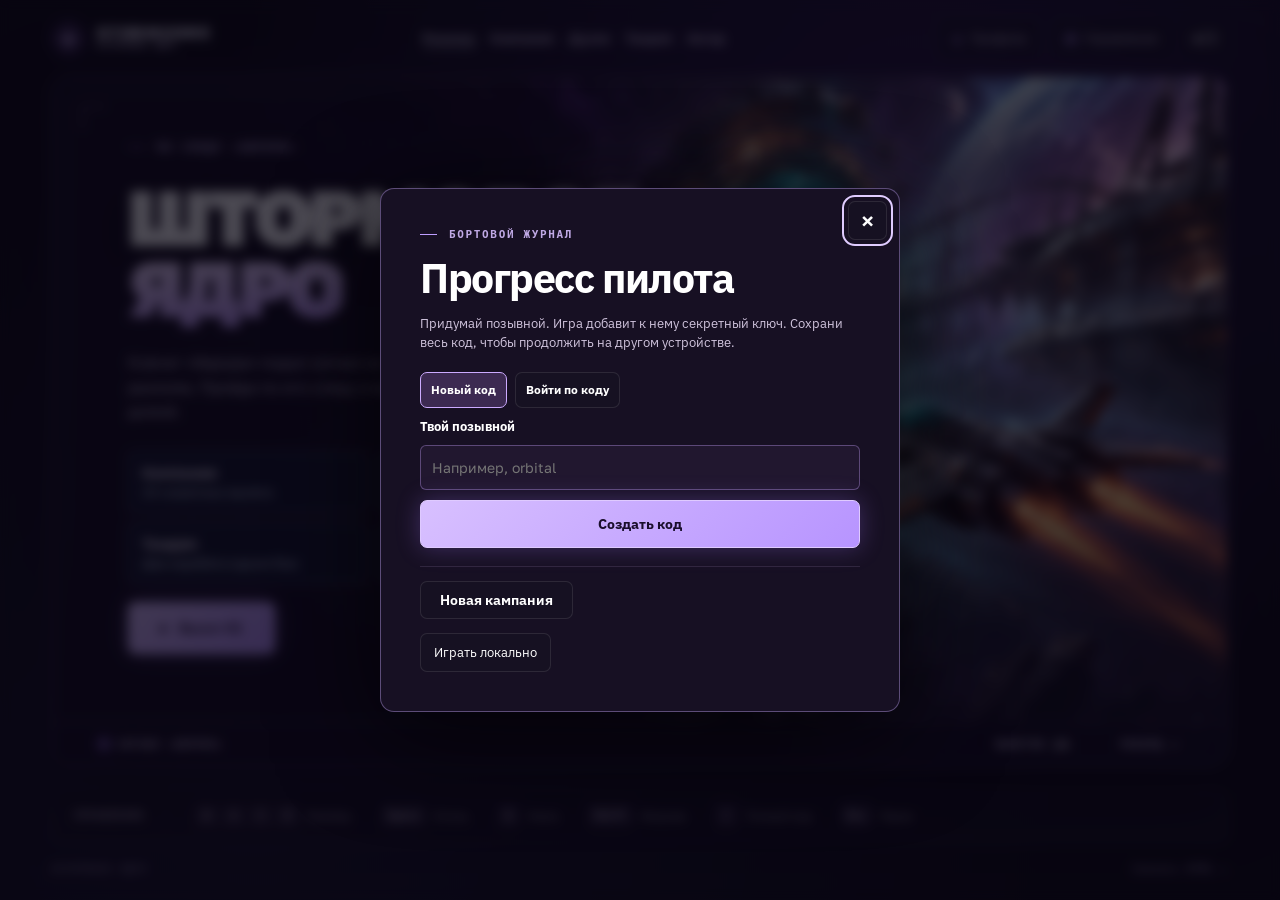
<file: index.html>
<!doctype html>
<html lang="ru">
<head>
  <meta charset="utf-8">
  <meta name="viewport" content="width=device-width, initial-scale=1">
  <meta http-equiv="refresh" content="0; url=./docs/">
  <link rel="canonical" href="./docs/">
  <title>Штормовое ядро</title>
</head>
<body>
  <p><a href="./docs/">Открыть «Штормовое ядро»</a></p>
</body>
</html>
</file>
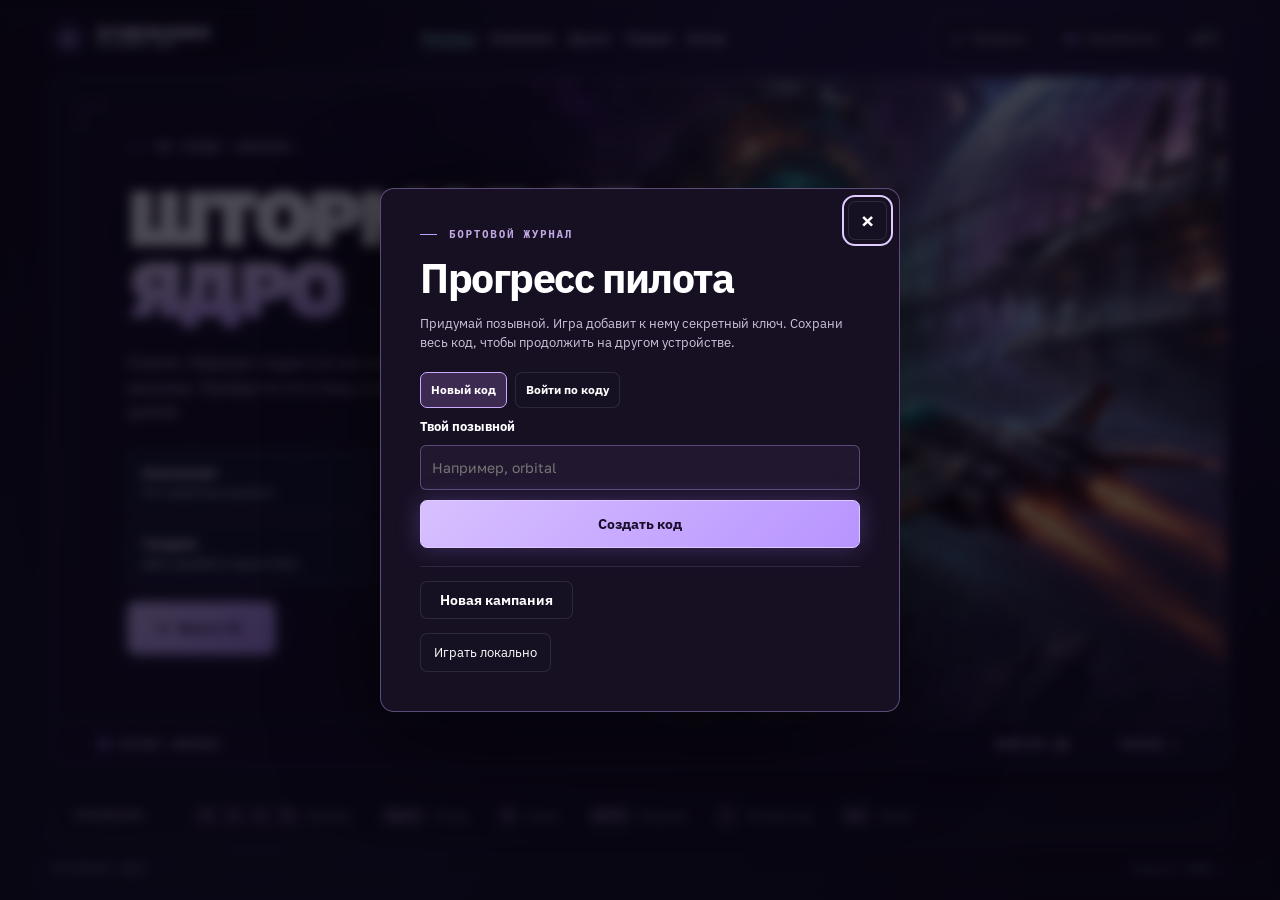
<file: docs/index.html>
<!doctype html>
<html lang="ru">
<head>
<meta charset="utf-8">
<meta name="viewport" content="width=device-width, initial-scale=1">
<meta name="theme-color" content="#0b0910">
<meta name="description" content="Штормовое ядро — трёхмерная космическая аркада. Найди пропавший ковчег «Аврора» за двадцать четыре вылета.">
<title>Штормовое ядро · 3D-аркада</title>
<link rel="stylesheet" href="./style.css">
<link rel="stylesheet" href="./menu.css">
<link rel="stylesheet" href="./flight.css">
<link rel="stylesheet" href="./garage.css">
<link rel="stylesheet" href="./showroom.css">
<link rel="stylesheet" href="./reticle.css">
<link rel="stylesheet" href="./duels.css">
</head>
<body>
<div class="shell aurora-menu" id="lobby">
  <header class="top">
    <a class="brand" href="./" aria-label="Штормовое ядро">
      <span class="mark" aria-hidden="true"></span><span>STORMCORE<small>ШТОРМОВОЕ ЯДРО</small></span>
    </a>
    <nav class="menu-nav" aria-label="Меню игры">
      <a href="#modes">Режимы</a>
      <a href="#operations">Кампания</a>
      <a href="#arcade">Дуэли</a>
      <a href="#tandem">Тандем</a>
      <a href="#fleet">Ангар</a>
    </nav>
    <div class="top-actions">
      <button class="plain" id="profile" aria-label="Прогресс пилота"><span aria-hidden="true">◇</span><span class="profile-label">Профиль</span></button>
      <button class="plain" id="help" aria-label="Управление"><span aria-hidden="true">⊞</span><span class="help-label">Управление</span></button>
      <button class="icon sound" data-sound aria-label="Выключить звук" title="Звук">◖))</button>
    </div>
  </header>
  <main>
    <section class="hero menu-hero" id="modes" aria-labelledby="title">
      <div class="menu-hero-art" aria-hidden="true"></div>
      <div class="menu-hero-reticle" aria-hidden="true"></div>
      <div class="hero-content">
        <p class="kicker hero-kicker"><span></span> ПО СЛЕДУ «АВРОРЫ»</p>
        <h1 id="title">ШТОРМОВОЕ<br><em>ЯДРО</em></h1>
        <p class="intro">Ковчег «Аврора» подал сигнал из закрытого разлома. Пройди по его следу и выведи экипаж домой.</p>
        <div class="mode-cards">
          <a href="#operations"><strong>Кампания</strong><small>24 сюжетных вылета</small></a>
          <a href="#arcade"><strong>Затмение</strong><small>30 ступеней и боссы</small></a>
          <a href="#tandem"><strong>Тандем</strong><small>Два корабля в одном бою</small></a>
          <a href="#fleet"><strong>Ангар</strong><small>24 корабля</small></a>
        </div>
        <button class="primary mode-quick" id="start"><span aria-hidden="true">▶</span> Начать вылет</button>
      </div>
      <div class="hero-footer">
        <div class="mission"><span class="beacon"></span> СИГНАЛ «АВРОРЫ»</div>
        <dl class="hero-telemetry">
          <div><dt>ВЫЛЕТОВ</dt><dd>24</dd></div>
          <div><dt>РЕКОРД</dt><dd id="record">—</dd></div>
        </dl>
      </div>
    </section>

    <div class="operations-grid" id="operationsGrid" hidden>
      <section class="menu-panel route-panel" id="operations" aria-labelledby="campaignHeading">
        <div class="menu-panel-head">
          <h2 id="campaignHeading">Кампания</h2>
          <span id="campaignProgress" class="hangar-progress"></span>
        </div>
        <article class="briefing">
          <div class="briefing-copy">
            <p class="kicker"><span></span><span id="missionChapter">СЛЕД МАЯКА</span></p>
            <h3 id="missionTitle">Штормовое ядро</h3><p id="missionCopy"></p>
          </div>
          <div class="briefing-signal">
            <small>ПЕЛЕНГ «АВРОРЫ»</small><strong id="missionBearing">04%</strong>
            <progress id="missionProgress" max="24" value="1" aria-label="Пеленг цели"></progress>
          </div>
        </article>
        <p id="missionExtra" class="mission-extra" hidden></p>
        <label class="route-select"><span>Маршрут вылета</span><select id="routeChoice"><option value="standard">Основной маршрут</option><option value="anomaly">Через аномалию</option><option value="blockade">Через блокаду</option></select><small id="routeDetail"></small></label>
        <div class="level-list" id="levels" aria-label="Выбор уровня"></div>
      </section>

    </div>

    <section class="showroom" id="fleet" aria-labelledby="fleetHeading" hidden>
      <div class="showroom-top">
        <div class="showroom-heading">
          <h2 id="fleetHeading">Ангар</h2>
          <span class="hangar-credits"><span>Кредиты</span> <strong id="creditBalance">0</strong> ◇</span>
        </div>
        <div class="fleet-filters">
          <label>Флот <select id="fleetFilter"><option value="all">Все корабли</option><option value="owned">Мои корабли</option><option value="favorite">Избранный</option><option value="reward">Награды дуэлей</option></select></label>
          <label>Пушка <select id="weaponFilter"><option value="all">Любая</option><option value="pulse">Импульс</option><option value="spread">Веер</option><option value="rail">Снайперская</option><option value="rocket">Взрывная</option><option value="ion">Ионная</option><option value="cryo">Крио</option></select></label>
          <label>Ульта <select id="ultimateFilter"><option value="all">Любая</option><option value="scatter">Дробовик</option><option value="sniper">Точный выстрел</option><option value="laser">Лазер</option><option value="cannon">Тяжёлая пушка</option></select></label>
        </div>
      </div>
      <div class="showroom-layout" id="shipExhibit">
        <div class="showroom-stage">
          <div id="shipPreview" aria-label="Интерактивная 3D-модель корабля"></div>
          <div class="stage-views" id="previewViews" aria-label="Ракурс корабля">
            <button type="button" data-ship-view="orbit">Обзор</button>
            <button type="button" data-ship-view="nose">Нос</button>
            <button type="button" data-ship-view="top">Сверху</button>
            <button type="button" data-ship-view="rear">Двигатели</button>
          </div>
          <button type="button" class="icon ship-arrow" id="shipPrev" aria-label="Предыдущий корабль" title="Предыдущий корабль (←)">‹</button>
          <button type="button" class="icon ship-arrow" id="shipNext" aria-label="Следующий корабль" title="Следующий корабль (→)">›</button>
          <div class="showroom-caption">
            <span id="shipPosition"></span><span class="orbit-hint">Перетащи модель для поворота</span>
            <div class="stage-zoom" id="previewZoom" aria-label="Масштаб модели">
              <button type="button" data-ship-zoom="1.18" aria-label="Отдалить">−</button>
              <button type="button" data-ship-zoom=".847" aria-label="Приблизить">+</button>
            </div>
          </div>
        </div>
        <div class="fleet-strip" id="fleetStrip">
          <div class="fleet-strip-heading"><strong>Корабли</strong><small>По возрастанию мощности →</small></div>
          <div class="fleet-roster" id="fleetRoster" aria-label="Выбор корабля"></div>
        </div>
        <div class="showroom-detail" id="shipDetails">
          <header class="ship-heading">
            <span id="shipRarity"></span><span id="shipAssignment"></span>
            <h3 id="shopTitle"></h3>
          </header>
          <dl class="ship-armory">
            <div><dt>Основное оружие</dt><dd id="shopWeapon"></dd><dd id="shopCopy"></dd></div>
            <div><dt>Ульта</dt><dd id="shopUltimate"></dd><dd id="ultimateCopy"></dd></div>
          </dl>
          <dl id="shipStats">
            <div><dt>Манёвренность</dt><dd id="shipAgility"></dd><dd class="ship-meter"><meter id="agilityMeter" min="0" max="2.8" aria-labelledby="shipAgility"></meter></dd></div>
            <div><dt>Корпус</dt><dd id="shipHealth"></dd><dd class="ship-meter"><meter id="healthMeter" min="0" max="165" aria-labelledby="shipHealth"></meter></dd></div>
            <div><dt>Урон / с</dt><dd id="shipPower"></dd><dd class="ship-meter"><meter id="powerMeter" min="0" max="28" aria-labelledby="shipPower"></meter></dd></div>
          </dl>
          <small id="shopStatus" role="status"></small>
          <div class="garage-actions">
            <button class="primary" id="buyShip" hidden>Купить</button>
            <button class="primary" id="selectShip" hidden>Выбрать</button>
            <button class="secondary" id="training">Испытать</button>
            <button class="secondary" id="shipTuning" hidden>Тюнинг</button>
            <button class="secondary" id="favoriteShip" aria-pressed="false" hidden>☆ В избранное</button>
          </div>
          <p class="garage-notice" id="garageNotice" role="status"></p>
        </div>
      </div>
      <p id="fleetEmpty" hidden><span>По этим фильтрам кораблей нет.</span> <button type="button" class="secondary" id="clearFleetFilters">Сбросить фильтры</button></p>
    </section>

    <div class="hangar-foot" id="campaignLaunch">
      <p id="hangarStatus" class="hangar-selection" role="status"></p>
      <div class="launch-options">
        <button class="secondary" id="cameraHangar" aria-pressed="false">Вид снаружи</button>
        <button class="primary" id="launchSelected">Начать вылет</button>
      </div>
    </div>

    <section class="duel-board" id="arcade" aria-labelledby="arcadeTitle">
      <div class="duel-art" aria-hidden="true"></div>
      <div class="duel-content">
        <div class="duel-heading"><h2 id="arcadeTitle">Дуэль в затмении</h2><span id="duelProgress">Побед 0 / 30</span></div>
        <div class="duel-briefing" aria-live="polite">
          <p id="duelRegion" class="duel-region"></p><h3 id="duelName"></h3>
          <dl><div><dt>Оружие</dt><dd id="duelWeapon"></dd></div><div><dt>Ульта</dt><dd id="duelUltimate"></dd></div><div><dt>Босс</dt><dd id="duelBossBriefing"></dd></div></dl>
          <p id="duelHint"></p><p id="duelReward"></p>
        </div>
        <div class="duel-ladder" id="duelLevels" role="group" aria-label="Выбор ступени дуэли"></div>
        <div class="duel-launch"><button class="primary" id="duel">На дуэль</button><span id="duelShip"></span></div>
      </div>
    </section>
    <section class="duel-board tandem-board" id="tandem" aria-labelledby="tandemTitle" hidden>
      <div class="duel-art" aria-hidden="true"></div>
      <div class="duel-content">
        <div class="duel-heading"><h2 id="tandemTitle">Тандем</h2></div>
        <p>Управляй двумя кораблями на одном экране. Разбей охрану и добей флагман.</p>
        <div class="tandem-picks">
          <label>Корабль 1 · WASD <select id="tandemFirst"></select><small>Пробел — огонь · Q — подготовить ульту</small></label>
          <label>Корабль 2 · стрелки <select id="tandemSecond"></select><small>Enter — огонь · R — подготовить ульту</small></label>
        </div>
        <div class="duel-launch"><button class="primary" id="launchTandem">Запустить тандем</button><span id="tandemHint"></span></div>
      </div>
    </section>
    <section class="strip" aria-label="Управление">
      <div class="strip-name">Управление</div>
      <div class="shortcut"><div class="keyset"><kbd>W</kbd><kbd>A</kbd><kbd>S</kbd><kbd>D</kbd></div><span>Манёвр</span></div>
      <div class="shortcut"><kbd>Space</kbd><span>Огонь</span></div>
      <div class="shortcut"><kbd>Q</kbd><span>Ульта</span></div>
      <div class="shortcut"><kbd>Shift</kbd><span>Форсаж</span></div>
      <div class="shortcut"><kbd>C</kbd><span>Точный ход</span></div>
      <div class="shortcut"><kbd>Esc</kbd><span>Пауза</span></div>
      <p class="touch-hint">Джойстик слева управляет кораблём. Огонь открывается автоматически.</p>
    </section>
  </main>
  <footer class="footer"><span>ШТОРМОВОЕ ЯДРО</span><a class="standalone-download" href="./stormcore.html" download>Скачать HTML <span aria-hidden="true">↓</span></a></footer>
</div>
<section class="game" id="game" hidden aria-label="Полёт в разломе">
  <div id="world"></div>
  <div class="flight-cockpit" id="cockpit" hidden aria-hidden="true">
    <div class="glass-glare"></div>
    <div class="flight-ladder" data-roll><i></i><i></i><i></i><small data-pitch>+00°</small></div>
    <div class="console console-left"><small data-callsign></small><strong data-speed-readout>0000</strong><div class="throttle"><i data-thrust></i></div><span>ТЯГА</span></div>
    <div class="cockpit-radar"><canvas width="140" height="92"></canvas><span data-marker>КУРС</span></div>
    <div class="console console-right"><small>КОРПУС</small><strong data-vector>П00</strong><div class="throttle"><i data-hull-meter></i></div><span>ВЕКТОР</span></div>
  </div>
  <div class="vignette"></div><div class="damage" id="damage"></div>
  <div class="game-top">
    <div class="panel status"><div class="label">ПРОЧНОСТЬ <b id="hpValue">100%</b></div><div class="meter hp"><i id="hp"></i></div><div class="label">ФОРСАЖ <b id="boostValue">55%</b></div><div class="meter thrust"><i id="boost"></i></div></div>
    <div class="zone"><div id="stageTitle">01 / 03</div><small id="flightLevel">УРОВЕНЬ 01</small><strong id="stageName">ОБЛОМКИ</strong><div class="meter stage"><i id="progress"></i></div></div>
    <div class="panel game-score"><div class="label">СЧЁТ</div><strong id="score">000000</strong><div id="chain">КОМБО ×1</div><div class="run-wallet"><span aria-hidden="true">◇</span> <span id="runCredits">0</span></div><div id="weaponStatus" hidden></div></div>
    <div class="flight-actions"><button class="icon sound" data-sound aria-label="Выключить звук" title="Звук">◖))</button><button class="icon" id="pause" aria-label="Пауза" title="Пауза">Ⅱ</button></div>
  </div>
  <div class="event" id="event" aria-hidden="true"><span id="eventOver"></span><strong id="eventText"></strong><small id="eventSub"></small></div>
  <div class="enemy-tracks" id="enemyTracks" aria-hidden="true"></div>
  <aside class="ultimate-power" id="ultimatePower">
    <div><span id="ultimateName"></span><b id="ultimateValue"></b></div>
    <progress id="ultimateFill" max="100" value="0" aria-label="Заряд ульты"></progress>
  </aside>
  <div class="ultimate-countdown" id="ultimateCountdown" hidden><strong>Ульта · <span id="ultimateSeconds">3 с</span></strong><small>Пробел — выпустить сейчас</small></div>
  <div class="flight-reticle reticle" id="aim" aria-hidden="true" hidden></div>
  <div class="flight-reticle reticle" id="wingAim" aria-hidden="true" hidden></div>
  <div class="pilot-tag" id="pilotTag1" hidden>WASD</div><div class="pilot-tag" id="pilotTag2" hidden>СТРЕЛКИ</div>
  <aside id="wingStatus" class="wing-status" hidden><strong id="wingName"></strong><span id="wingHull"></span><small id="wingUltimate"></small></aside>
  <div class="pickup-feedback" id="pickupFeedback" aria-hidden="true"></div>
  <div class="bossbar" id="bossbar" hidden><div class="label"><span id="bossName">СТРАЖ ЯДРА</span> <b id="bossValue">100%</b></div><div class="meter"><i id="bossHp"></i></div><div id="bossNodes" hidden><span id="bossNode0"></span><span id="bossNode1"></span></div><small class="boss-warning" id="bossWarning" hidden></small></div>
  <aside class="ace-status" id="aceStatus" hidden>
    <div><strong id="aceName"></strong><span id="aceState"></span></div>
    <progress id="acePower" max="100" value="0" aria-label="Заряд ульты противника"></progress>
    <small id="aceWarning" hidden></small>
  </aside>
  <div class="flight-foot"><div><span class="beacon"></span><span id="speed">1240</span> <small>КМ/Ч</small></div><span id="objective">Собирай осколки · избегай красных мин</span><div><small>ОСКОЛКИ</small> <span id="crystals">00</span></div></div>
  <div class="joystick" id="joystick" aria-label="Джойстик управления">
    <span class="joy-arrow up">▲</span><span class="joy-arrow down">▼</span><span class="joy-arrow left">◀</span><span class="joy-arrow right">▶</span>
    <span class="joy-stick" id="joyStick"></span>
  </div>
  <button class="primary boost-touch" id="touchBoost" aria-label="Удерживай для форсажа">ФОРСАЖ</button>
  <div class="ultimate-touch"><button class="primary" id="touchUltimate" aria-disabled="true">Ульта</button></div>
</section>
<dialog id="helpDialog" class="modal">
  <form method="dialog"><button class="icon close" aria-label="Закрыть">×</button></form>
  <p class="kicker"><span></span> БОРТОВОЙ ИНСТРУКТАЖ</p>
  <h2>Управление</h2>
  <dl><dt>WASD / стрелки</dt><dd>Короткое нажатие сдвигает корабль. Удерживай клавишу для полного разгона.</dd><dt>C</dt><dd>Удерживай вместе с направлением для точного манёвра у осколка.</dd><dt>Пробел</dt><dd>Удерживай для огня. Направляй корабль и бери упреждение на движущихся целях.</dd><dt>Shift</dt><dd>Форсаж даёт временную неуязвимость и удваивает очки.</dd><dt>Esc</dt><dd>Пауза, чувствительность и выбор вида из кабины.</dd><dt>Сенсорный экран</dt><dd>Мягко отклоняй джойстик для мелких поправок курса. Огонь автоматический.</dd></dl>
  <label class="steering-setting"><span>Чувствительность манёвра</span><input type="range" min="70" max="120" step="5" value="100" data-steering-sensitivity><output>100%</output></label>
  <p class="callout"><b>Q</b> готовит ульту. Нажми <b>Пробел</b> для досрочного выстрела или дождись конца трёх секунд. Оружие стреляет по курсу корабля.</p>
  <p class="callout">Совмести метку осколка с кольцом перед носом, пока он приближается. Бирюзовые осколки заряжают форсаж. Голубые маяки дают очки и пополняют корпус. Когда над врагом горит «ЗАЛП», смени курс.</p>
  <div class="modal-actions"><button class="secondary" type="button" id="reticleHelp" data-reticle-open>Настроить прицел</button></div>
</dialog>
<dialog id="pauseDialog" class="modal">
  <p class="kicker"><span></span> БОРТОВОЙ КОМПЬЮТЕР</p><h2>Пауза <small class="pause-build" id="pauseBuild" hidden></small></h2>
  <label class="steering-setting"><span>Чувствительность манёвра</span><input type="range" min="70" max="120" step="5" value="100" data-steering-sensitivity><output>100%</output></label>
  <button class="secondary pause-reticle" type="button" id="reticlePause" data-reticle-open><span class="pause-reticle-preview"><span class="reticle" data-reticle-summary aria-hidden="true"></span></span><span>Настроить прицел</span><span aria-hidden="true">›</span></button>
  <div class="modal-actions"><button class="primary" id="resume">Продолжить</button><button class="secondary" id="cameraPause" aria-pressed="false">Вид снаружи</button><button class="secondary" data-hangar>В ангар</button></div>
</dialog>
<template id="reticleGlyph">
  <span class="reticle-glyph"><i class="reticle-tick up"></i><i class="reticle-tick down"></i><i class="reticle-tick left"></i><i class="reticle-tick right"></i><i class="reticle-ring"></i><i class="reticle-dot"></i></span>
</template>
<dialog id="reticleDialog" class="modal reticle-settings" aria-labelledby="reticleTitle">
  <h2 id="reticleTitle">Настройка прицела</h2>
  <label class="reticle-preview-picker">Предпросмотр
    <select id="reticlePreviewShip"><option value="color">Основной корабль</option><option value="wingColor">Второй в «Тандеме»</option></select>
  </label>
  <div class="reticle-previews">
    <div class="reticle-preview"><div class="reticle" data-reticle-preview aria-hidden="true"></div><span>Тёмный фон</span></div>
    <div class="reticle-preview reticle-preview-light"><div class="reticle" data-reticle-preview aria-hidden="true"></div><span>Светлый фон</span></div>
  </div>
  <div class="reticle-presets" role="group" aria-label="Готовые варианты">
    <button type="button" class="secondary" data-reticle-preset="precise">Точный</button>
    <button type="button" class="secondary" data-reticle-preset="ring">Кольцо</button>
    <button type="button" class="secondary" data-reticle-preset="bold">Крупный</button>
  </div>
  <div class="reticle-fields">
    <label for="reticleShape">Форма</label>
    <select id="reticleShape" autofocus><option value="cross">Крест</option><option value="ring">Кольцо</option><option value="diamond">Ромб</option><option value="dot">Точка</option></select>
    <label for="reticleColor">Цвет метки</label>
    <div class="reticle-palette">
      <button class="reticle-swatch" type="button" data-reticle-color="#91ffe4" style="--swatch:#91ffe4" aria-label="Мятный" aria-pressed="true"></button>
      <button class="reticle-swatch" type="button" data-reticle-color="#ffffff" style="--swatch:#ffffff" aria-label="Белый" aria-pressed="false"></button>
      <button class="reticle-swatch" type="button" data-reticle-color="#ffcb76" style="--swatch:#ffcb76" aria-label="Янтарный" aria-pressed="false"></button>
      <button class="reticle-swatch" type="button" data-reticle-color="#ff8bd7" style="--swatch:#ff8bd7" aria-label="Розовый" aria-pressed="false"></button>
      <input id="reticleColor" type="color" value="#91ffe4" aria-label="Свой цвет">
    </div>
    <label for="reticleSize">Размер</label>
    <div class="reticle-slider"><input id="reticleSize" type="range" min="22" max="64" step="2" value="30"><output for="reticleSize" id="reticleSizeValue">30 px</output></div>
    <label for="reticleThickness">Толщина</label>
    <div class="reticle-slider"><input id="reticleThickness" type="range" min="1" max="7" step="1" value="3"><output for="reticleThickness" id="reticleThicknessValue">3 px</output></div>
    <label for="reticleGap">Зазор креста</label>
    <div class="reticle-slider"><input id="reticleGap" type="range" min="4" max="28" step="1" value="14"><output for="reticleGap" id="reticleGapValue">14 px</output></div>
    <label for="reticleDotSize">Размер точки</label>
    <div class="reticle-slider"><input id="reticleDotSize" type="range" min="2" max="14" step="1" value="4"><output for="reticleDotSize" id="reticleDotSizeValue">4 px</output></div>
    <label for="reticleOutline">Контур</label>
    <div class="reticle-slider"><input id="reticleOutline" type="range" min="0" max="3" step="1" value="1"><output for="reticleOutline" id="reticleOutlineValue">1 px</output></div>
    <label for="reticleOpacity">Непрозрачность</label>
    <div class="reticle-slider"><input id="reticleOpacity" type="range" min="35" max="100" step="5" value="100"><output for="reticleOpacity" id="reticleOpacityValue">100 %</output></div>
    <label class="reticle-check"><input id="reticleDot" type="checkbox" checked> Центральная точка</label>
  </div>
  <form method="dialog" class="modal-actions">
    <button class="secondary" id="reticleReset" type="button">Сбросить</button>
    <button class="primary">Готово</button>
  </form>
</dialog>
<dialog id="resultDialog" class="modal result">
  <p class="kicker"><span></span><span id="resultKicker">ПОЛЁТ ЗАВЕРШЁН</span></p>
  <h2 id="resultTitle">Корабль потерян</h2><p id="resultCopy"></p>
  <div class="summary"><div><small>СЧЁТ</small><strong id="resultScore">0</strong></div><div><small>ЗАРАБОТАНО ОЧКОВ</small><strong id="resultCredits">0</strong></div><div><small>РЕКОРД</small><strong id="resultBest">0</strong></div><div><small>МАЯКИ</small><strong id="resultRelays">0</strong></div></div>
  <section class="duel-spoils" id="duelSpoils" aria-label="Награды дуэли" hidden>
    <div class="spoils-heading"><span class="duel-medal" id="duelMedal" aria-hidden="true"></span><h3>Награды дуэли</h3></div>
    <dl class="spoils-grid">
      <div class="spoils-card spoils-credit" id="duelVictoryReward">
        <dt>Кредиты за первую победу</dt><dd id="duelPayout"></dd><dd class="spoils-status" id="duelPayoutStatus" aria-live="polite"></dd>
      </div>
      <div class="spoils-card spoils-credit" id="duelReplayReward" hidden>
        <dt>Кредиты за первую победу</dt><dd class="spoils-status">Уже получены за эту ступень</dd>
      </div>
      <div class="spoils-card spoils-ship" id="duelShipReward" hidden>
        <dt>Эксклюзивный корабль</dt><dd id="duelShipUnlocked"></dd><dd class="spoils-status" id="duelShipStatus" aria-live="polite"></dd><dd class="spoils-ship-art" id="duelShipArt" aria-hidden="true"></dd>
      </div>
      <div class="spoils-card spoils-stage">
        <dt id="duelUnlockCaption"></dt><dd id="duelUnlockedStage"></dd>
      </div>
    </dl>
  </section>
  <div class="modal-actions"><button class="primary" id="nextLevel" hidden>Дальше</button><button class="secondary" id="restart">Ещё вылет</button><button class="secondary" data-hangar>В ангар</button></div>
</dialog>
<dialog id="profileDialog" class="modal">
  <form method="dialog"><button class="icon close" aria-label="Закрыть">×</button></form>
  <p class="kicker"><span></span> БОРТОВОЙ ЖУРНАЛ</p>
  <h2>Прогресс пилота</h2>
  <p class="profile-copy" id="profileCopy">Придумай позывной для нового кода или введи полный код, чтобы продолжить на этом устройстве.</p>
  <form id="profileForm" class="profile-form">
    <div class="profile-tabs"><button class="secondary" type="button" id="newPilot" aria-pressed="true">Новый код</button><button class="secondary" type="button" id="returnPilot" aria-pressed="false">Войти по коду</button></div>
    <label for="pilotCode" id="pilotLabel">Твой позывной</label>
    <input id="pilotCode" type="text" autocomplete="off" spellcheck="false" autocapitalize="none" maxlength="48" required placeholder="Например, orbital">
    <button class="primary" id="profileSubmit">Создать код</button>
  </form>
  <div id="codeCard" class="code-card" hidden>
    <p>Сохрани полный код. С ним можно открыть этот прогресс на другом устройстве.</p>
    <output id="profileCode"></output>
    <div class="modal-actions"><button class="secondary" id="copyCode">Скопировать</button><button class="primary" id="keepCode">Готово</button></div>
  </div>
  <div class="modal-actions" id="profileActions" hidden><button class="primary" id="syncProfile">Синхронизировать</button><button class="secondary" id="showProfileCode">Показать код</button><button class="secondary" id="forgetProfile">Сменить код</button></div>
  <p class="profile-note" id="profileNote" role="status"></p>
  <div class="campaign-control">
    <button class="secondary" id="resetCampaign">Новая кампания</button>
    <button class="secondary" id="restoreCampaign" hidden>Вернуть из архива</button>
  </div>
  <button class="plain local-play" id="localPlay">Играть локально</button>
</dialog>
<dialog id="tuneDialog" class="modal garage-modal">
  <form method="dialog"><button class="icon close" aria-label="Закрыть">×</button></form>
  <p class="kicker"><span></span> МАСТЕРСКАЯ</p>
  <h2 id="tuneTitle"></h2><p id="tuneBalance" class="tune-balance"></p>
  <div class="upgrade-list">
    <div class="tune-row" data-tune="engine"><div><strong></strong><p></p><div class="tune-meter"><progress max="3" value="0" aria-label="Ступень двигателей"></progress><span>0 / 3</span></div></div><button class="secondary" type="button"></button></div>
    <div class="tune-row" data-tune="armor"><div><strong></strong><p></p><div class="tune-meter"><progress max="3" value="0" aria-label="Ступень обшивки"></progress><span>0 / 3</span></div></div><button class="secondary" type="button"></button></div>
    <div class="tune-row" data-tune="weapon"><div><strong></strong><p></p><div class="tune-meter"><progress max="3" value="0" aria-label="Ступень оружия"></progress><span>0 / 3</span></div></div><button class="secondary" type="button"></button></div>
  </div>
  <p id="tuneNote" class="profile-note" role="status"></p>
</dialog>
<dialog id="campaignChange" class="modal">
  <p class="kicker"><span></span> КАМПАНИЯ ПИЛОТА</p>
  <h2 id="campaignChangeTitle"></h2><p class="profile-copy" id="campaignChangeCopy"></p>
  <p class="profile-note" id="campaignChangeNote" role="status"></p>
  <form method="dialog" class="modal-actions"><button class="secondary" autofocus>Отмена</button><button class="primary" id="applyCampaignChange" type="button">Начать с нуля</button></form>
</dialog>
<script type="module" src="./game.js"></script>
</body>
</html>
</file>
<file: docs/style.css>
@font-face{font-family:Golos;src:url(./golos-latin.woff2) format("woff2");font-weight:400 900;font-display:swap}
@font-face{font-family:Golos;src:url(./golos.woff2) format("woff2");font-weight:400 900;font-display:swap;unicode-range:U+0301,U+0400-045F,U+0490-0491,U+04B0-04B1,U+2116}
:root{color-scheme:dark;--bg:#0a0810;--paper:#f3efff;--muted:#a6a0b5;--accent:#bd9bff;--accent-deep:#ad83fb;--line:#ffffff19;--mono:ui-monospace,SFMono-Regular,Consolas,monospace;font-family:Golos,Arial,sans-serif;background:var(--bg);color:var(--paper)}
*,*::before,*::after{box-sizing:border-box}
body{margin:0}
button,a{-webkit-tap-highlight-color:transparent}
button{font:inherit;cursor:pointer;color:inherit}
button:focus-visible,a:focus-visible{outline:2px solid #e0ccff;outline-offset:4px}
button:disabled{opacity:.55;cursor:wait}
[hidden]{display:none!important}
.shell{width:min(100%,1530px);margin:auto;padding:0 clamp(20px,4.7vw,76px)}
.top{height:89px;display:flex;align-items:center;justify-content:space-between;gap:24px}
.brand{display:flex;align-items:center;gap:12px;text-decoration:none;color:var(--paper);font:850 15px/1.1 Golos,Arial,sans-serif;letter-spacing:.15em}
.brand small{display:block;font:600 9px/1.5 var(--mono);color:#b2a8c3;letter-spacing:.24em}
.mark{font:36px/1 Arial,sans-serif;color:#bd9bff;text-shadow:0 0 22px #b98dff86}
.top-actions,.flight-actions{display:flex;align-items:center;gap:10px}
.plain,.icon,.secondary{border:1px solid var(--line);background:#17132299;border-radius:7px;transition:background .18s,border-color .18s}
.plain:hover,.icon:hover,.secondary:hover{background:#282037;border-color:#b99aff60}
.plain{font-size:13px;padding:10px 13px;display:flex;align-items:center;gap:8px}
.plain span,.strip-name span{color:#bd9bff;font:19px/1 var(--mono)}
.icon{display:grid;place-items:center;font:700 15px/1 var(--mono);height:39px;min-width:39px;padding:0 8px}
.icon[aria-pressed=true]{color:#9589a6}
.hero{position:relative;isolation:isolate;min-height:clamp(490px,67vh,715px);display:flex;align-items:center;overflow:hidden;border:1px solid #b69be638;border-radius:15px;background-color:#150e25;background-image:linear-gradient(90deg,#110d1fee 0%,#110d1fbb 29%,#110d1f35 62%,transparent 83%),linear-gradient(0deg,#100b1ce8 0%,transparent 27%),url(./storm.webp);background-size:cover;background-position:center,center,center 53%;box-shadow:0 18px 80px #0007}
.hero-content{width:min(690px,100%);padding:59px clamp(30px,5vw,88px) 115px;position:relative;z-index:1}
.kicker{display:flex;align-items:center;gap:12px;margin:0 0 23px;color:#c0a9e5;font:700 11px/1.2 var(--mono);letter-spacing:.15em}
.kicker>span:first-child{display:inline-block;width:17px;height:1px;background:#be9eff;flex:none}
h1{margin:0;font-size:clamp(40px,7.3vw,114px);line-height:.87;font-weight:900;letter-spacing:-.079em;color:#fff;text-wrap:nowrap;text-shadow:0 10px 40px #0705115e}
h1 em{font-style:normal;color:#ccb1ff}
.title-period{color:#ccb1ff;margin-left:.065em}
.intro{max-width:377px;color:#d3cbdc;font-size:clamp(14px,1.2vw,18px);line-height:1.6;margin:29px 0 28px}
.launch{display:flex;align-items:center;gap:18px}
.primary,.secondary{min-height:48px;border-radius:7px;padding:0 19px;font-size:14px;font-weight:800}
.primary{display:inline-flex;align-items:center;justify-content:center;gap:11px;border:1px solid #dfcaff;color:#1a0e2c;background:linear-gradient(135deg,#d8c0ff,#b794ff);box-shadow:0 0 23px #a476ff49;transition:background .18s,box-shadow .18s,transform .18s}
.primary:hover{background:#e5d1ff;box-shadow:0 0 30px #a476ff80;transform:translateY(-1px)}
.primary span{font-size:11px}
.enter-label{display:flex;align-items:center;gap:7px;color:#b9adc8;font:11px/1 var(--mono)}
kbd{display:inline-grid;place-items:center;min-width:23px;height:23px;padding:0 5px;border:1px solid #b69be53b;border-radius:4px;background:#221a30;color:#eae1f8;box-shadow:0 1px 0 #0008;font:600 11px/1 var(--mono);white-space:nowrap}
.hero-footer{position:absolute;bottom:0;left:0;right:0;padding:20px clamp(24px,3vw,41px);display:flex;justify-content:space-between;gap:15px;align-items:center;border-top:1px solid #b69be532;background:#110b1c4d;color:#b5a6cb;font:700 10px/1.35 var(--mono);letter-spacing:.12em}
.mission,.telemetry,.telemetry span{display:flex;align-items:center;gap:10px}
.beacon{display:inline-block;width:6px;height:6px;background:#b891ff;border-radius:50%;box-shadow:0 0 9px 2px #9361e8;flex:none}
.telemetry{gap:26px}
.telemetry b{color:#e9d9ff;font-size:13px}
.corner{position:absolute;z-index:1;width:18px;height:18px;pointer-events:none;border-color:#debcff91;border-style:solid}
.corner.tr{top:16px;right:16px;border-width:1px 1px 0 0}
.corner.bl{bottom:72px;left:17px;border-width:0 0 1px 1px}
.strip{display:flex;align-items:center;gap:clamp(14px,2.3vw,40px);margin-top:16px;padding:15px 20px;border:1px solid var(--line);border-radius:9px;background:#100d17;min-height:61px}
.strip-name{display:flex;align-items:center;gap:8px;color:#c4b7d4;font:700 10px/1 var(--mono);letter-spacing:.11em;padding-right:20px;border-right:1px solid var(--line);min-height:23px}
.keyset,.shortcut{display:flex;align-items:center;gap:4px}
.shortcut{gap:8px;font-size:12px;color:#c6bed2;white-space:nowrap}
.touch-hint{display:none;margin:0;color:#c6bed2;font-size:12px}
.footer{display:flex;justify-content:space-between;padding:22px 0;color:#8c829e;font:700 9px/1 var(--mono);letter-spacing:.15em}
.game{position:fixed;inset:0;isolation:isolate;overflow:hidden;background:#0b0818;touch-action:none}
#world,.vignette,.damage{position:absolute;inset:0}
#world canvas{width:100%;height:100%;display:block}
.vignette{pointer-events:none;background:radial-gradient(ellipse at 50% 49%,transparent 33%,#0b061a70 100%),linear-gradient(#0905129c,transparent 25%,transparent 76%,#090512a0)}
.damage{pointer-events:none;opacity:0;background:radial-gradient(ellipse at center,transparent 45%,#ff334878);mix-blend-mode:screen}
.game-top{position:absolute;inset:22px 25px auto;display:grid;grid-template-columns:minmax(125px,200px) 1fr minmax(90px,136px) auto;align-items:start;gap:13px;pointer-events:none}
.panel{background:#100a22aa;border:1px solid #cfb6ff38;border-radius:7px;padding:10px 12px;min-width:0}
.label{display:flex;gap:8px;justify-content:space-between;color:#d5c9e7;font:700 10px/1.35 var(--mono);letter-spacing:.06em}
.label b{color:#f5eeff}
.meter{border-radius:2px;overflow:hidden;height:5px;background:#d0b8f333;margin:5px 0 8px}
.meter:last-child{margin-bottom:0}
.meter i{display:block;width:100%;height:100%;background:#d1aeff;transform-origin:left;transition:transform .12s linear}
.meter.hp i{background:linear-gradient(90deg,#a542ff,#f398ff)}
.meter.thrust i{background:linear-gradient(90deg,#5096ff,#7af9ff)}
.zone{text-align:center;font-family:var(--mono);justify-self:center;width:min(100%,190px);color:#e3d1ff;text-shadow:0 3px 15px #000}
.zone>div:first-child{font-size:11px;letter-spacing:.16em;color:#d7bee9;margin-bottom:4px}
.zone strong{font-size:clamp(11px,1.6vw,16px);letter-spacing:.14em}
.zone .meter{margin:7px 12% 0;height:3px}
.game-score strong{display:block;font:800 clamp(15px,2.2vw,25px)/1.12 var(--mono);letter-spacing:.04em}
#chain{color:#cda8ff;font:700 10px/1.4 var(--mono)}
.flight-actions{pointer-events:auto;gap:6px;justify-content:end}
.flight-actions .icon{background:#100a22c0}
.event{position:absolute;top:26%;left:50%;width:min(92%,600px);transform:translate(-50%,-4px);text-align:center;opacity:0;pointer-events:none;text-shadow:0 3px 24px #31115a,0 2px 8px #000;transition:opacity .22s,transform .22s}
.event.show{opacity:1;transform:translate(-50%,0)}
.event span,.event small{display:block;color:#e5cfff;font:700 11px/1.6 var(--mono);letter-spacing:.15em}
.event strong{display:block;font-size:clamp(23px,4.6vw,64px);font-weight:900;line-height:1.1}
.event small{letter-spacing:.05em;margin-top:4px}
.aim{position:absolute;transform:translate(-50%,-50%);pointer-events:none}
.bossbar{position:absolute;top:112px;left:50%;transform:translateX(-50%);width:min(44%,400px);padding:7px 10px;background:#140d23c9;border:1px solid #ff80ce5e;border-radius:5px}
.bossbar .meter i{background:linear-gradient(90deg,#bc5cff,#ff85b0)}
.flight-foot{position:absolute;bottom:19px;left:25px;right:25px;display:flex;justify-content:space-between;align-items:center;gap:11px;color:#f5eaff;font:700 15px/1.2 var(--mono);text-shadow:0 2px 10px #000;pointer-events:none}
.flight-foot small,#objective{font:700 10px/1.2 var(--mono);color:#e3cfee}
.flight-foot>div:first-child{display:flex;align-items:center;gap:8px}
#objective{text-align:center}
.boost-touch{display:none;position:absolute;bottom:53px;right:16px;min-height:43px;font:800 11px/1 var(--mono);touch-action:none}
.modal{position:fixed;width:min(520px,calc(100% - 32px));max-height:calc(100% - 26px);overflow:auto;border:1px solid #c4a7fa65;border-radius:14px;background:#171023;color:#fff;padding:clamp(20px,5vw,39px);box-shadow:0 20px 100px #000a}
.modal::backdrop{background:#080511b9;backdrop-filter:blur(6px)}
.modal h2{font-size:clamp(27px,6vw,41px);margin:0 0 14px;line-height:1.03;letter-spacing:-.045em}
.modal .kicker{margin-bottom:16px}
.modal dl{display:grid;grid-template-columns:minmax(98px,.7fr) 1fr;gap:12px 16px;margin:24px 0;font-size:13px;line-height:1.45}
.modal dt{color:#e4d3ff;font-weight:800}
.modal dd{margin:0;color:#c2b7d1}
.close{position:absolute;right:12px;top:12px;font-size:22px}
.callout{margin:0;padding:12px;border:1px solid #be9df43b;border-radius:7px;font-size:13px;line-height:1.45;color:#d8c9eb}
.modal-actions{display:flex;gap:9px;flex-wrap:wrap;margin-top:22px}
.result p:not(.kicker){color:#ccc0dd;font-size:14px;line-height:1.5}
.summary{display:grid;grid-template-columns:repeat(3,1fr);gap:8px;margin-top:25px}
.summary div{padding:9px;background:#21172f;border:1px solid #ad8edf3b;border-radius:7px}
.summary small{display:block;margin-bottom:4px;font:700 8px/1.3 var(--mono);letter-spacing:.13em;color:#ccbae3}
.summary strong{font:850 clamp(13px,3.8vw,23px)/1.2 var(--mono);color:#f3e9ff}
@media(max-width:750px){
  .top{height:70px}.hero{min-height:clamp(475px,70vh,600px);background-position:center,center,58% 50%}.strip{flex-wrap:wrap;column-gap:14px;row-gap:9px}.strip-name{padding-right:8px}.corner.bl{left:13px}
}
@media(max-width:510px){
  .shell{padding-inline:13px}.top{height:64px}.plain{padding:8px;font-size:11px}.brand{font-size:12px;gap:7px}.mark{font-size:28px}.icon{height:34px;min-width:34px}.top-actions{gap:6px}
  .hero{min-height:487px;background-image:linear-gradient(0deg,#120b1fea 6%,#120b1fc0 42%,#120b1f18 100%),url(./storm.webp);background-position:center,64% 38%}.hero-content{align-self:end;padding:100px 20px 90px}.kicker{margin-bottom:16px;font-size:9px}.intro{margin:20px 0}.hero-footer{padding:15px 10px;font-size:8px;letter-spacing:.04em;gap:7px}.telemetry,.telemetry span,.mission{gap:6px}.telemetry b{font-size:11px}.corner.bl{display:none}.strip{padding:10px;gap:9px}.strip-name{width:100%;border-right:0;padding:0}.shortcut{font-size:10px;gap:4px}.keyset{gap:2px}.keyset kbd{min-width:16px;padding:0 2px}
  .game-top{inset:9px 8px auto;grid-template-columns:minmax(86px,1fr) minmax(66px,.8fr) minmax(65px,.7fr) auto;gap:4px}.panel{padding:6px 5px}.label,#chain{font-size:8px;gap:2px}.flight-actions{gap:3px}.flight-actions .icon{min-width:23px;height:27px;font-size:11px;padding:0 3px}.game-score strong{font-size:13px}.zone>div:first-child{font-size:9px}.zone strong{font-size:9px;letter-spacing:.04em}.bossbar{top:80px;width:64%}.flight-foot{left:10px;right:10px;bottom:13px;font-size:12px}.flight-foot small,#objective{font-size:8px}
}
@media(pointer:coarse){.boost-touch{display:inline-flex}.shortcut,.enter-label{display:none}.touch-hint{display:block}}
@media(prefers-reduced-motion:reduce){*,*::before,*::after{transition:none!important}}
.hangar{margin-top:clamp(25px,4vw,55px);padding:clamp(15px,3vw,36px);border:1px solid var(--line);border-radius:13px;background:linear-gradient(135deg,#181023,#0f0c16 68%)}
.hangar-head{display:flex;justify-content:space-between;align-items:end;gap:12px;margin-bottom:15px}
.hangar-head .kicker{margin:0 0 8px}
.hangar-head h2{font-size:clamp(25px,4vw,39px);letter-spacing:-.055em;line-height:1;margin:0}
.hangar-progress,.hangar-selection{font-size:12px;color:#c6b6df;line-height:1.45}
.hangar-selection{margin:16px 0 0}
.ships-head{margin-top:27px}
.level-list,.ship-list{display:grid;gap:8px}
.level-list{grid-template-columns:repeat(auto-fit,minmax(145px,1fr))}
.ship-list{grid-template-columns:repeat(auto-fit,minmax(150px,1fr))}
.choice{position:relative;display:flex;flex-direction:column;align-items:flex-start;justify-content:flex-start;gap:5px;padding:11px;text-align:left;min-width:0;background:#21182d;border:1px solid #ffffff16;border-radius:7px;font-size:13px;line-height:1.3}
.choice[aria-pressed=true]{background:#38244b;border-color:#bf9cff;box-shadow:inset 0 0 17px #a36ef21e}
.choice:not(:disabled):hover{border-color:#e5cfff}
.choice:disabled{opacity:.63;cursor:default;color:#ccc0df}
.choice small{color:#cab8df;font:600 9px/1.25 var(--mono);letter-spacing:.035em}
.choice .weapon{min-height:2.5em;color:var(--ship-accent,#d7bdff);font:650 11px/1.25 Golos,Arial,sans-serif}
.choice .flight-rating{color:#d9c8e8;width:100%;display:grid;grid-template-columns:1fr auto;gap:3px;font-size:10px}
.choice .flight-rating span{letter-spacing:1px;color:var(--ship-accent,#d7bdff)}
.profile-label{font-size:inherit!important;color:inherit!important}
.profile-copy,.profile-note,.code-card p{color:#d0c4dd;font-size:13px;line-height:1.5}
.profile-form{display:grid;gap:10px;margin-top:19px}
.profile-form label{font-size:13px;font-weight:750}
.profile-form input{width:100%;min-height:45px;padding:0 11px;border:1px solid #af8ede6b;border-radius:6px;background:#21172f;font:14px Golos,Arial,sans-serif;color:#fff}
.profile-tabs{display:flex;gap:8px}
.profile-tabs .secondary{min-height:36px;padding:0 10px;font-size:12px}
.profile-tabs [aria-pressed=true]{border-color:#ccabff;background:#3c2a51}
.profile-note:empty{display:none}
.code-card output{display:block;padding:11px;color:#e8d6ff;background:#251a35;border:1px solid #ad8edf5b;border-radius:6px;user-select:all;overflow-wrap:anywhere;font:750 15px/1.5 var(--mono)}
.local-play{margin-top:14px}
.zone small{display:block;color:#c6abdc;font:700 9px/1.2 var(--mono);letter-spacing:.09em}
.pickup-feedback{position:absolute;transform:translate(-50%,-100%);color:#d9ffff;font:800 12px/1 var(--mono);pointer-events:none;text-shadow:0 0 10px #3bd4ff,0 1px 6px #080c19;white-space:nowrap}
.joystick{display:none;position:absolute;left:max(17px,env(safe-area-inset-left));bottom:max(42px,calc(26px + env(safe-area-inset-bottom)));width:clamp(104px,21vw,157px);aspect-ratio:1;border-radius:50%;border:1px solid #cfb6ff43;background:#171221a6;box-shadow:inset 0 0 22px #06031270,0 4px 18px #04030b72;touch-action:none;user-select:none}
.joy-arrow{position:absolute;color:#e0cbffaf;font-size:12px;pointer-events:none}
.joy-arrow.up,.joy-arrow.down{left:50%;transform:translateX(-50%)}
.joy-arrow.up{top:7%}.joy-arrow.down{bottom:7%}
.joy-arrow.left,.joy-arrow.right{top:50%;transform:translateY(-50%)}
.joy-arrow.left{left:7%}.joy-arrow.right{right:7%}
.joy-stick{position:absolute;top:50%;left:50%;width:40%;aspect-ratio:1;border-radius:50%;border:2px solid #c4abed70;background:radial-gradient(circle,#63557880,#2d2440d6);box-shadow:0 0 15px #b17cff24;transform:translate(-50%,-50%) translate(var(--joy-x,0px),var(--joy-y,0px));pointer-events:none}
.joystick.active{border-color:#cdb1ff96}
.joystick.active .joy-stick{border-color:#d5baffb0;box-shadow:0 0 15px #b17cff6b}
@media(pointer:coarse),(any-pointer:coarse){.joystick{display:block}.boost-touch{display:inline-flex}}
@media(max-width:510px){.level-list,.ship-list{grid-template-columns:repeat(2,minmax(0,1fr))}.top-actions .plain{padding:6px}.top-actions .plain span:first-child{font-size:15px}.hangar-progress{font-size:10px}.zone small{font-size:7px}.fly-help{display:none}}
@media(pointer:coarse) and (orientation:landscape){.joystick{width:min(30vh,150px);bottom:30px}.boost-touch{bottom:36px}}
.hangar-foot{display:flex;align-items:center;justify-content:space-between;gap:12px;margin-top:15px}
.hangar-foot .hangar-selection{margin:0}
.hangar-foot button{flex:none}
@media(max-width:360px){.top{gap:10px}.profile-label{display:none}.hangar-foot{align-items:stretch;flex-direction:column}.enter-label{display:none}}
.bossbar.shielded{border-color:#9bc5ff9f}
.bossbar.shielded .meter i{background:linear-gradient(90deg,#5689fb,#a1d8ff)}
.footer a{color:#b19fcb;text-decoration:none}
.footer a:hover{color:#ecdfff;text-decoration:underline}

.briefing,.shop-choice{display:flex;align-items:center;justify-content:space-between;gap:18px;margin:0 0 16px;padding:16px 18px;border:1px solid #b895f23a;border-radius:10px;background:linear-gradient(115deg,#2a1b3b,#151725)}
.briefing h3{font-size:clamp(19px,2.4vw,29px);margin:0;letter-spacing:-.035em}
.briefing .kicker{margin:0 0 6px}
.briefing p:not(.kicker),.shop-choice p{margin:7px 0 0;color:#d1c3e0;line-height:1.55;font-size:13px}
.briefing-signal{min-width:112px;text-align:right;font-family:var(--mono);color:#c6a9f9}
.briefing-signal strong{display:block;margin:5px 0;font-size:26px}
.briefing-signal small{font-size:9px;white-space:nowrap}
.briefing-signal progress{display:block;accent-color:#d3b5ff;width:100%;height:4px}
.hangar-credits{color:#ded2e9;white-space:nowrap;font:650 10px var(--mono)}
.hangar-credits strong{color:#fff0b9;font-size:clamp(16px,2vw,24px);margin-right:3px}
.shop-choice{margin:14px 0 0;background:linear-gradient(125deg,#221b35,#15101f)}
.shop-choice strong{color:#ffe8b4}
.shop-choice small{display:block;color:#c6b1d5;margin-top:4px}
.shop-choice button{flex:none}
.launch-options{display:flex;gap:8px;flex-wrap:wrap;justify-content:flex-end}
.launch-options .secondary[aria-pressed=true],#cameraPause[aria-pressed=true]{border-color:#ad91ee}
.run-wallet{font:750 10px/1.3 var(--mono);color:#ffe9af;margin-top:3px}

.flight-cockpit{--canopy-light:#c09bff;--console-left:11%;--console-right:11%;--console-bottom:8%;--console-cut:polygon(9% 0,100% 0,91% 100%,0 100%);position:absolute;inset:0;pointer-events:none;color:var(--canopy-light);z-index:1}
.glass-glare{position:absolute;inset:0;background:linear-gradient(118deg,transparent 14%,#bbd9ff0b 19%,transparent 25%,transparent 69%,#bed4ff09 72%,transparent 77%),radial-gradient(ellipse at 50% 90%,transparent 48%,#381a5747);mix-blend-mode:screen}
.flight-ladder{position:absolute;inset:38% 0 auto;display:grid;gap:3.4vh;justify-content:center;opacity:.54}
.flight-ladder i{display:block;width:min(15vw,130px);height:1px;background:linear-gradient(90deg,currentColor 0 21%,transparent 22% 78%,currentColor 79% 100%);filter:drop-shadow(0 0 8px currentColor)}
.flight-ladder i:nth-child(2){width:min(22vw,170px)}
.flight-ladder i:nth-child(3){border:0;background:repeating-linear-gradient(90deg,currentColor 0 5px,transparent 5px 9px,transparent 9px 14px)}
.console{position:absolute;bottom:var(--console-bottom);width:clamp(95px,13vw,184px);padding:11px 14px;clip-path:var(--console-cut);background:linear-gradient(160deg,#142131ee,#0c101bcb),repeating-linear-gradient(0deg,currentColor 0 1px,#0000 1px 4px);box-shadow:inset 0 0 0 1px #c7dcff44;border-top:1px solid currentColor;font:700 11px/1.1 var(--mono)}
.console-left{left:var(--console-left)}
.console-right{right:var(--console-right);text-align:right}
.console small,.console span{display:block;font-size:8px;letter-spacing:.11em;opacity:.78}
.console strong{display:block;color:#f0faff;font:850 clamp(12px,2vw,20px)/1.1 var(--mono);margin:4px 0}
.throttle{height:4px;background:#bfd5f627;margin-top:8px}
.throttle i{display:block;height:100%;background:currentColor;transform-origin:left;box-shadow:0 0 12px currentColor}
.cockpit-radar{position:absolute;bottom:calc(var(--console-bottom) - 6px);left:50%;transform:translateX(-50%);width:min(17vw,158px);min-width:86px;text-align:center;border-bottom:1px solid currentColor;background:radial-gradient(ellipse at 50% 76%,#172331df,transparent 73%);filter:drop-shadow(0 0 10px #160f2c)}
.cockpit-radar canvas{display:block;width:100%;height:auto}
.cockpit-radar span{display:block;margin:-6px 0 4px;font:750 clamp(7px,1vw,10px)/1 var(--mono);letter-spacing:.12em;text-shadow:0 1px 3px #000}
.flight-cockpit[data-cabin="sapsan"]{--console-left:17%;--console-right:9%;--console-cut:polygon(0 0,100% 0,100% 96%,12% 96%)}
.flight-cockpit[data-cabin="mantikora"]{--console-left:8%;--console-right:17%;--console-bottom:11%;--console-cut:polygon(15% 0,100% 0,84% 100%,0 100%)}
.flight-cockpit[data-cabin="phantom"]{--console-left:12%;--console-right:12%;--console-cut:polygon(0 0,91% 0,100% 20%,100% 100%,0 100%)}
.flight-cockpit[data-cabin="zenit"]{--console-left:22%;--console-right:22%;--console-bottom:5%;--console-cut:ellipse(72% 100% at 50% 0)}
.flight-cockpit[data-cabin="atlas"]{--console-left:6%;--console-right:6%;--console-bottom:14%;--console-cut:polygon(0 0,85% 0,100% 18%,100% 82%,85% 100%,0 100%)}
.flight-cockpit[data-cabin="sever"]{--console-left:13%;--console-right:9%;--console-bottom:9%;--console-cut:polygon(0 0,100% 0,100% 100%,10% 100%,0 78%)}
.flight-cockpit[data-cabin="iskra"]{--console-left:20%;--console-right:7%;--console-bottom:7%;--console-cut:polygon(10% 0,95% 0,100% 32%,88% 100%,2% 100%)}
.flight-cockpit[data-cabin="leviathan"]{--console-left:4%;--console-right:4%;--console-bottom:11%;--console-cut:polygon(17% 0,100% 0,100% 82%,89% 100%,0 100%,0 25%)}
.flight-cockpit[data-cabin="aurora"]{--console-left:14%;--console-right:16%;--console-bottom:6%;--console-cut:polygon(11% 0,89% 0,100% 24%,91% 100%,9% 100%,0 24%)}
.game-top,.flight-foot,.aim,.pickup-feedback,.bossbar,.event,.boost-touch,.joystick{z-index:2}
.damage,.vignette{z-index:1}
.damage{z-index:2}
@media(max-width:600px){.briefing,.shop-choice{padding:12px;gap:10px}.briefing-signal{min-width:85px}.briefing-signal strong{font-size:21px}.briefing-signal small{font-size:7px}.launch-options{justify-content:stretch}.launch-options button{flex:1}.console{width:82px;padding:6px 8px}.console-left{left:6%}.console-right{right:6%}.console strong{font-size:11px}.console small,.console span{font-size:6px}.cockpit-radar{bottom:max(35px,var(--console-bottom))}}
@media(pointer:coarse){.cockpit-radar{bottom:7.5%}.console{bottom:max(68px,var(--console-bottom))}}
@media(max-width:380px){.briefing{display:block}.briefing-signal{text-align:left;margin-top:10px}.briefing-signal strong{display:inline;margin-left:5px}.briefing-signal progress{margin-top:5px}.shop-choice{align-items:start}.shop-choice button{padding:0 9px}}
.ship-rarity{font:700 8px/1.1 var(--mono);letter-spacing:.10em;color:var(--rarity,#c7b7d7);text-transform:uppercase}
.choice[data-rarity="1"]{--rarity:#9cdce7}
.choice[data-rarity="2"]{--rarity:#a9bafa}
.choice[data-rarity="3"]{--rarity:#e3adf6}
.choice[data-rarity="4"]{--rarity:#ffda8b;border-color:#e5c0756b}
#weaponStatus{margin-top:3px;color:#ffc5a8;font:750 9px/1 var(--mono)}
</file>
<file: docs/menu.css>
.aurora-menu {
  --menu-ink: #f4f1ff;
  --menu-muted: #a39bb9;
  --menu-edge: #9881c735;
  --menu-signal: #cbb0ff;
  --menu-highlight: #a4ebff;
  isolation: isolate;
  padding-inline: clamp(14px, 4.1vw, 64px);
}

.aurora-menu::before {
  content: "";
  position: fixed;
  inset: 0;
  z-index: -1;
  background: radial-gradient(ellipse at 72% 16%, #241641 0, transparent 54%),
    radial-gradient(ellipse at 20% 90%, #151127, transparent 56%), #0a0811;
  pointer-events: none;
}

.aurora-menu .top {
  height: 76px;
}

.aurora-menu .brand {
  min-width: 0;
  color: var(--menu-ink);
  letter-spacing: .11em;
}

.aurora-menu .brand small {
  font-size: 8px;
  letter-spacing: .14em;
}

.aurora-menu .mark {
  display: grid;
  place-items: center;
  position: relative;
  width: 33px;
  height: 33px;
  flex: none;
  transform: rotate(45deg);
}

.aurora-menu .mark::before,
.aurora-menu .mark::after {
  content: "";
  position: absolute;
}

.aurora-menu .mark::before {
  width: 23px;
  height: 23px;
  border: 1px solid #c9a6ff9e;
  border-radius: 5px;
  box-shadow: inset 0 0 10px #ab62f477, 0 0 19px #ab62f44f;
}

.aurora-menu .mark::after {
  width: 8px;
  height: 8px;
  background: #dfcbff;
  border-radius: 2px;
  box-shadow: 0 0 13px #b988ff;
}

.menu-nav {
  display: flex;
  align-items: center;
  gap: clamp(17px, 3vw, 42px);
}

.menu-nav a, .menu-link {
  color: #d9cceb;
  font-size: 13px;
  font-weight: 680;
  text-decoration: none;
  transition: color .18s;
}

.menu-nav a:hover, .menu-link:hover {
  color: #fff;
}

.aurora-menu .top-actions .plain {
  min-height: 39px;
  white-space: nowrap;
  color: #e1d9ef;
}

.aurora-menu .top-actions .plain span:not(:first-child) {
  color: inherit;
  font: inherit;
}

.aurora-menu .menu-hero {
  min-height: clamp(472px, 66vh, 720px);
  overflow: hidden;
  border-color: #a687cc70;
  border-radius: 18px;
  background: #100b1e;
  box-shadow: 0 22px 70px #02000691, 0 0 60px #a86afa12;
}

.menu-hero-art {
  position: absolute;
  z-index: -1;
  inset: 0;
  background-image: linear-gradient(92deg, #100a1bee 2%, #100a1b81 42%, #100a1b0b 72%),
    linear-gradient(0deg, #0d0919eb 0%, transparent 36%),
    url(./hangar.webp);
  background-size: cover;
  background-position: center, center, center 54%;
}

.menu-hero-reticle {
  position: absolute;
  pointer-events: none;
  inset: 15px;
  border: 1px solid #e9d2ff28;
  border-radius: 9px;
  mask-image: linear-gradient(135deg, #000 0 10%, transparent 33% 67%, #000 90%);
  background: linear-gradient(#e1c4ff8c,#e1c4ff8c) 13px 13px / 24px 1px no-repeat,
    linear-gradient(#e1c4ff8c,#e1c4ff8c) 13px 13px / 1px 24px no-repeat,
    linear-gradient(#e1c4ff8c,#e1c4ff8c) right 13px bottom 13px / 24px 1px no-repeat,
    linear-gradient(#e1c4ff8c,#e1c4ff8c) right 13px bottom 13px / 1px 24px no-repeat;
}

.aurora-menu .hero-content {
  width: 100%;
  padding: 64px clamp(32px, 5.8vw, 96px) 112px;
}

.aurora-menu .hero-kicker {
  margin-bottom: clamp(19px, 3vh, 32px);
  color: #dcc9ff;
}

.aurora-menu .hero h1 {
  max-width: min-content;
  color: #fff;
  font-size: clamp(39px, 7.15vw, 110px);
  letter-spacing: -.085em;
  text-shadow: 0 12px 44px #05020b97;
}

.aurora-menu .hero h1 em {
  color: #c9a9ff;
  background: linear-gradient(175deg, #f8e9ff 7%, #be98ff 93%);
  background-clip: text;
  -webkit-background-clip: text;
  -webkit-text-fill-color: transparent;
  text-shadow: none;
}

.aurora-menu .intro {
  width: min(380px, 80%);
  margin-block: clamp(20px, 3vh, 31px);
  color: #e2d7f0;
  font-size: clamp(14px, 1.2vw, 17px);
}

.aurora-menu .launch {
  flex-wrap: wrap;
  gap: 14px 23px;
}

.aurora-menu .hero .primary {
  min-width: 147px;
  min-height: 52px;
}

.hero-route {
  display: inline-flex;
  gap: 7px;
  align-items: center;
  min-height: 37px;
}

.hero-route span {
  color: var(--menu-signal);
}

.aurora-menu .hero-footer {
  padding: 13px clamp(22px, 4vw, 48px);
  border-top-color: #ceaff13c;
  background: #100a1e9f;
  backdrop-filter: blur(15px);
}

.aurora-menu .mission {
  color: #e4d2ff;
  letter-spacing: .1em;
}

.hero-telemetry {
  display: flex;
  gap: clamp(16px, 4vw, 54px);
  justify-content: flex-end;
  margin: 0;
}

.hero-telemetry > div {
  display: flex;
  align-items: center;
  gap: 8px;
}

.hero-telemetry dt {
  color: #b9abc9;
}

.hero-telemetry dd {
  margin: 0;
  color: #f4eaff;
  font-size: 13px;
  letter-spacing: .01em;
}

.operations-grid {
  display: grid;
  grid-template-columns: minmax(0,1.2fr) minmax(0,.8fr);
  align-items: start;
  gap: clamp(13px, 2vw, 24px);
  margin-top: clamp(24px, 5vw, 62px);
}

.menu-panel {
  min-width: 0;
  padding: clamp(15px, 2vw, 26px);
  border: 1px solid var(--menu-edge);
  border-radius: 15px;
  background: radial-gradient(ellipse at 20% 0, #2b1d44b3, transparent 61%), #100d1b;
  scroll-margin-top: 20px;
  box-shadow: 0 14px 44px #03010738;
}

.menu-panel-head {
  display: flex;
  align-items: center;
  justify-content: space-between;
  gap: 10px;
  min-height: 36px;
  margin-bottom: 19px;
}

.menu-panel-head h2 {
  margin: 0;
  color: var(--menu-ink);
  font-size: clamp(23px, 3vw, 40px);
  font-weight: 850;
  letter-spacing: -.065em;
  line-height: 1.04;
}

.menu-panel-head .hangar-progress {
  white-space: nowrap;
  color: #cdbde3;
  font-weight: 620;
}

.aurora-menu .briefing {
  position: relative;
  min-height: 125px;
  gap: clamp(11px, 2vw, 20px);
  margin-bottom: 17px;
  border-color: #ac88f34d;
  background: linear-gradient(115deg, #31234bd9, #171226 78%);
}

.briefing-copy {
  min-width: 0;
}

.aurora-menu .briefing h3 {
  overflow-wrap: anywhere;
  line-height: 1.12;
}

.aurora-menu .briefing p:not(.kicker) {
  max-width: 450px;
}

.aurora-menu .briefing-signal {
  min-width: max(94px, 23%);
  padding-left: clamp(9px, 1.5vw, 15px);
  border-left: 1px solid #b591e73d;
  color: #dfc6ff;
}

.aurora-menu .briefing-signal strong {
  font-size: clamp(20px, 3vw, 35px);
  letter-spacing: -.06em;
}

.aurora-menu .briefing-signal progress {
  height: 5px;
  accent-color: #ceb1ff;
}

.aurora-menu .level-list {
  grid-template-columns: repeat(4,minmax(0,1fr));
  gap: 7px;
}

.aurora-menu .choice {
  overflow: hidden;
  border-color: #9985bc3f;
  border-radius: 8px;
  background: linear-gradient(140deg, #241b35cf, #181323 84%);
  transition: background .18s, border-color .18s, box-shadow .18s;
}

.aurora-menu .choice strong {
  overflow-wrap: anywhere;
  color: #f1eaff;
  font-size: inherit;
  font-weight: 750;
  line-height: 1.12;
}

.aurora-menu .choice small {
  color: #c0aed7;
  font-size: 8px;
  white-space: nowrap;
}

.aurora-menu .choice:not(:disabled):hover {
  border-color: #d4b4ff94;
  background: linear-gradient(145deg, #382953, #221a33);
}

.aurora-menu .choice[aria-pressed=true] {
  border-color: #cbabff;
  background: linear-gradient(145deg, #472f66, #251b39);
  box-shadow: inset 0 0 25px #bc94ff17, 0 0 15px #b983ff16;
}

.aurora-menu .choice[aria-pressed=true]::before {
  content: "";
  position: absolute;
  inset: 0 auto 0 0;
  width: 2px;
  background: #dcbfff;
  box-shadow: 0 0 10px #c79fff;
}

.aurora-menu .level-list .choice {
  min-height: 63px;
  gap: 6px;
  padding: 9px 8px;
  font-size: 11px;
}

.aurora-menu .level-list .choice:disabled {
  opacity: .86;
  border-color: #9688b123;
  background: #191525;
}

.aurora-menu .level-list .choice:disabled strong, .aurora-menu .level-list .choice:disabled small {
  color: #a99bbf;
}

.aurora-menu .level-list .choice:nth-child(-n+6) {
  --route-chapter: #c39aff;
}

.aurora-menu .level-list .choice:nth-child(n+7):nth-child(-n+12) {
  --route-chapter: #a5b7ff;
}

.aurora-menu .level-list .choice:nth-child(n+13):nth-child(-n+18) {
  --route-chapter: #9be7eb;
}

.aurora-menu .level-list .choice:nth-child(n+19) {
  --route-chapter: #f0cb9c;
}

.aurora-menu .level-list .choice:not(:disabled) small {
  color: var(--route-chapter);
}

.aurora-menu .hangar-credits {
  display: inline-flex;
  align-items: center;
  gap: 5px;
  padding: 5px 8px;
  border: 1px solid #e7c47b42;
  border-radius: 6px;
  background: #292130;
  font-size: 10px;
  color: #e2cda8;
}

.aurora-menu .hangar-credits strong {
  font-size: 15px;
  color: #ffedc4;
}

.credit-icon {
  color: #ffdc8f;
  font-size: 14px;
}

.aurora-menu .shop-choice {
  align-items: start;
  min-height: 128px;
  gap: 10px 16px;
  margin: 0 0 13px;
  border-color: #a589ca53;
  background: linear-gradient(132deg, #30213e, #1a1327 78%);
  flex-wrap: wrap;
}

.aurora-menu .shop-choice strong {
  display: block;
  color: #f4eaff;
  font-size: clamp(13px, 1.5vw, 18px);
  line-height: 1.2;
}

.aurora-menu .shop-choice p {
  line-height: 1.4;
}

.aurora-menu .shop-choice small {
  color: #dec8ec;
}

.aurora-menu .shop-choice .primary {
  min-height: 35px;
  margin-left: auto;
  padding: 0 11px;
  font-size: 11px;
  white-space: nowrap;
}

.aurora-menu .shop-choice .primary:disabled {
  opacity: .66;
  cursor: default;
}

.aurora-menu .ship-list {
  grid-template-columns: repeat(2,minmax(0,1fr));
  gap: 7px;
}

.aurora-menu .ship-list .choice {
  min-height: 92px;
  padding: 10px;
  font-size: 13px;
  gap: 4px;
}

.aurora-menu .ship-list .choice::after {
  content: "";
  position: absolute;
  inset: 0 0 auto;
  height: 1px;
  background: linear-gradient(90deg,transparent,var(--ship-accent,#d7bdff),transparent);
  opacity: .42;
}

.aurora-menu .ship-list .ship-rarity {
  font-size: 7px;
  letter-spacing: .08em;
}

.aurora-menu .ship-list .weapon {
  min-height: auto;
  font-size: 10px;
}

.aurora-menu .ship-list .flight-rating {
  margin-top: auto;
  font-size: 8px;
}

.aurora-menu .hangar-foot {
  gap: 15px 19px;
  margin-top: 14px;
  padding: clamp(13px, 2vw, 19px);
  border: 1px solid #ac8df456;
  border-radius: 13px;
  background: linear-gradient(130deg, #2b1d46, #171122);
  box-shadow: inset 0 0 27px #c59bff0d;
}

.aurora-menu .hangar-selection {
  color: #e7dff2;
}

.aurora-menu .launch-options {
  flex: none;
  justify-content: flex-end;
}

.aurora-menu .launch-options button {
  min-height: 42px;
}

.aurora-menu .launch-options .primary {
  min-width: 108px;
}

.aurora-menu .strip {
  min-height: 55px;
  margin-top: 21px;
  background: #141020a6;
  border-color: var(--menu-edge);
}

.aurora-menu .strip-name {
  text-transform: uppercase;
}

.aurora-menu .footer {
  display: flex;
  gap: 14px;
  align-items: baseline;
}

@media (min-width: 1080px) {
  .aurora-menu .level-list { grid-template-columns: repeat(6,minmax(0,1fr)); }
  .aurora-menu .level-list .choice { min-height: 89px; padding: 10px 8px; }
  .aurora-menu .ship-list .choice { min-height: 73px; }
  .aurora-menu .ship-list .ship-rarity { position: absolute; top: 11px; right: 8px; }
}

@media (min-width: 1280px) {
  .aurora-menu .level-list .choice { font-size: 12px; }
  .aurora-menu .ship-list .choice { font-size: 14px; }
}

@media (max-width: 930px) {
  .aurora-menu .top { height: 67px; gap: 14px; }
  .menu-nav { gap: 13px; }
  .menu-nav a { font-size: 12px; }
  .aurora-menu .menu-hero { min-height: 440px; }
  .aurora-menu .hero-content { padding-inline: 32px; }
}

@media (max-width: 700px) {
  .operations-grid { grid-template-columns: minmax(0,1fr); }
  .aurora-menu .top { gap: 11px; }
  .menu-nav { margin-right: auto; }
  .aurora-menu .help-label { display: none; }
  .aurora-menu .top-actions .plain { min-width: 34px; min-height: 35px; padding: 0 7px; }
  .aurora-menu .level-list { grid-template-columns: repeat(4,minmax(0,1fr)); }
  .aurora-menu .level-list .choice { min-height: 56px; }
  .aurora-menu .ship-list .choice { min-height: 80px; }
  .aurora-menu .shop-choice { min-height: unset; }
  .aurora-menu .shop-choice .primary { margin-top: 0; }
}

@media (max-width: 510px) {
  .aurora-menu .top { flex-wrap: wrap; height: auto; min-height: 79px; padding: 10px 0 9px; row-gap: 8px; }
  .aurora-menu .brand { font-size: 13px; gap: 7px; }
  .aurora-menu .brand small { font-size: 7px; }
  .aurora-menu .mark { width: 25px; height: 25px; }
  .aurora-menu .mark::before { width: 17px; height: 17px; }
  .aurora-menu .mark::after { width: 6px; height: 6px; }
  .menu-nav { order: 3; width: 100%; gap: 18px; padding: 0 1px; }
  .menu-nav a { min-height: 23px; padding-block: 3px; font-size: 11px; }
  .aurora-menu .top-actions { margin-left: auto; gap: 5px; }
  .aurora-menu .top-actions .plain { justify-content: center; }
  .aurora-menu .profile-label { display: none; }
  .aurora-menu .menu-hero { min-height: 435px; border-radius: 13px; }
  .menu-hero-art {
    background-image: linear-gradient(0deg, #100919 0%, #100919eb 23%, #1009195e 63%, #10091908 100%), url(./hangar.webp);
    background-position: center, 70% center;
  }
  .menu-hero-reticle { inset: 9px; opacity: .61; }
  .aurora-menu .hero-content { padding: 86px 17px 74px; }
  .aurora-menu .hero h1 { font-size: clamp(35px, 9vw, 48px); letter-spacing: -.075em; }
  .aurora-menu .hero-kicker { margin-bottom: 13px; }
  .aurora-menu .intro { width: 100%; margin-block: 17px; font-size: 13px; }
  .aurora-menu .launch { gap: 9px 12px; }
  .aurora-menu .hero .primary { min-width: 113px; min-height: 43px; padding: 0 12px; font-size: 13px; }
  .hero-route { font-size: 11px; }
  .aurora-menu .hero-footer { padding: 12px 11px; gap: 7px; }
  .aurora-menu .mission { font-size: 7px; letter-spacing: .04em; }
  .hero-telemetry { gap: 9px; }
  .hero-telemetry > div { gap: 4px; }
  .hero-telemetry dd { font-size: 10px; }
  .operations-grid { margin-top: 20px; }
  .menu-panel-head { margin-bottom: 13px; }
  .aurora-menu .briefing { min-height: 96px; }
  .aurora-menu .briefing-signal { min-width: 80px; }
  .aurora-menu .level-list { grid-template-columns: repeat(3,minmax(0,1fr)); }
  .aurora-menu .level-list .choice { min-height: 55px; padding: 7px 6px; font-size: 10px; }
  .aurora-menu .level-list .choice small { font-size: 7px; }
  .aurora-menu .hangar-foot { flex-direction: column; align-items: stretch; }
  .aurora-menu .launch-options { justify-content: stretch; }
  .aurora-menu .strip-name { text-transform: uppercase; }
}

@media (max-width: 380px) {
  .aurora-menu .briefing-signal { border-left: 0; padding-left: 0; }
  .aurora-menu .hero-footer .mission { max-width: 87px; }
  .aurora-menu .menu-hero { min-height: 424px; }
}

@media (prefers-reduced-motion: reduce) {
  .aurora-menu .choice { transition: none; }
}
</file>
<file: docs/flight.css>
.enemy-tracks{position:absolute;inset:0;z-index:3;pointer-events:none;overflow:hidden}
.enemy-track{--enemy-color:#ff9b68;position:absolute;left:0;top:0;min-width:66px;padding:4px 5px 5px;
  border-top:1px solid color-mix(in srgb,var(--enemy-color) 57%,transparent);background:linear-gradient(180deg,#0d1022ee,#111621c9);
  box-shadow:0 2px 9px #08061180;font:750 8px/1.18 var(--mono);color:#e9e9fc;letter-spacing:.035em;will-change:transform}
.enemy-track>div:first-child{display:flex;align-items:center;justify-content:space-between;gap:6px;margin-bottom:3px;white-space:nowrap}
.enemy-track strong{color:var(--enemy-color);font-weight:850}
.enemy-track span{color:#dce2f1;font-variant-numeric:tabular-nums}
.enemy-meter{height:3px;position:relative;overflow:hidden;background:#262f43}
.enemy-meter i{position:absolute;inset:0;transform-origin:left}
.enemy-meter i:first-child{background:#ffe4c7aa}
.enemy-meter i:last-child{background:var(--enemy-color)}
.enemy-track.is-hit{border-color:#fff3e6;box-shadow:0 0 12px color-mix(in srgb,var(--enemy-color) 43%,transparent)}
.enemy-track.is-charging strong{color:#ffd19f;text-shadow:0 0 7px #ff995e}
.enemy-track.is-charging{border-color:#ffb066}
.enemy-track.is-hit .enemy-meter i:last-child{background:#fff1d7}
.result .summary{grid-template-columns:repeat(4,minmax(0,1fr))}
.result .summary div{min-width:0}

.flight-cockpit{z-index:1;--glass-ink:#c6def3;--console-bottom:7.5%}
.flight-cockpit .glass-glare{
  background:radial-gradient(ellipse at 52% 45%,transparent 30%,#1515301d 71%,#6682ac30),
    linear-gradient(118deg,transparent 12%,#b5d0ef0a 16%,#cadeff0d 20%,transparent 24%,transparent 68%,#cae9ff0e 71%,transparent 75%);
}
.flight-cockpit.on-boost .glass-glare{opacity:.77}
.flight-cockpit .flight-ladder{inset:39% 0 auto;opacity:.38;gap:3vh}
.flight-cockpit .flight-ladder i{width:min(13vw,104px);background:linear-gradient(90deg,currentColor 0 18%,transparent 19% 81%,currentColor 82%)}
.flight-cockpit .flight-ladder i:nth-child(2){width:min(18vw,148px)}
.flight-cockpit .flight-ladder i:nth-child(3){height:1px;opacity:.8}
.flight-ladder small{position:absolute;left:calc(50% + min(10vw,70px));top:calc(3vh - 3px);font:750 8px/1 var(--mono)}
.flight-cockpit .console{
  width:clamp(95px,13vw,174px);padding:10px 12px 8px;box-shadow:inset 0 1px 0 #c6d9fd35,inset 0 0 10px #5376aa1c,0 4px 9px #08091170;
  border:1px solid color-mix(in srgb,var(--canopy-light) 29%, #263040);border-radius:2px;
  background:repeating-linear-gradient(0deg,#c0ddff08 0 1px,#0000 1px 4px),linear-gradient(158deg,#1c2b3c,#101523 61%,#0e121c);
  clip-path:var(--console-cut);color:var(--canopy-light)
}
.flight-cockpit .console strong{font-variant-numeric:tabular-nums;letter-spacing:.105em;text-shadow:0 0 11px color-mix(in srgb,var(--canopy-light) 67%,transparent)}
.flight-cockpit .console small{letter-spacing:.13em;color:#d3def5ae}
.flight-cockpit .console span{margin-top:4px;font-size:7px;letter-spacing:.13em}
.flight-cockpit .throttle{height:3px;margin-top:6px;background:#b7cee81f}
.flight-cockpit .hull-low{color:#ff8d87}
.flight-cockpit.hull-low .console-right{border-color:#dc786b80;color:#ff9d92}
.flight-cockpit.hull-low .console-right .throttle i{background:#ff795f}
.flight-cockpit .cockpit-radar{
  bottom:calc(var(--console-bottom) - 2px);border:1px solid color-mix(in srgb,var(--canopy-light) 30%,#1d2436);
  border-radius:48% 48% 7px 7px / 16% 16% 7px 7px;
  box-shadow:0 4px 0 #080b14,inset 0 0 16px #9accff20,0 0 18px #20243b86;
  background:repeating-linear-gradient(0deg,#b3d7ff09 0 1px,#0000 1px 4px),radial-gradient(ellipse at 50% 72%,#192b3eeb,#0b111d 87%);
}
.flight-cockpit .cockpit-radar span{margin:-8px 0 6px}
@media(max-width:600px){
  .enemy-track{min-width:54px;font-size:7px;padding:3px 4px;letter-spacing:0}
  .enemy-track>div:first-child{gap:4px}
  .flight-cockpit .console{width:80px;padding:6px 8px}
  .flight-cockpit .console small{font-size:6.5px}
  .flight-cockpit .console span{font-size:6px}
  .result .summary{grid-template-columns:repeat(2,minmax(0,1fr))}
}
@media(pointer:coarse){
  .flight-cockpit .console{bottom:max(68px,var(--console-bottom))}
  .flight-cockpit .cockpit-radar{bottom:7%}
}
@media(max-width:420px){
  .flight-cockpit .console-left{left:4%}
  .flight-cockpit .console-right{right:4%}
  .flight-cockpit .cockpit-radar{width:84px;min-width:0}
}
.steering-setting{display:grid;grid-template-columns:minmax(0,1fr) 3.5rem;align-items:center;gap:.45rem .8rem;padding:.9rem 0;color:#e5edf9;font:600 14px/1.25 var(--ui)}
.steering-setting span{grid-column:1/-1}
.steering-setting input{min-width:0;width:100%;margin:0;accent-color:#90eee6}
.steering-setting output{text-align:right;font-variant-numeric:tabular-nums}
.ultimate-power{position:absolute;z-index:4;left:max(14px,env(safe-area-inset-left));top:clamp(94px,15vh,134px);width:min(198px,43vw);padding:7px 9px 6px;background:#100e22e8;border-left:2px solid var(--ultimate-color,#af9eff);color:#f2eaff;pointer-events:none;font:600 11px/1.25 var(--ui)}
.ultimate-power div{display:flex;align-items:center;justify-content:space-between;gap:6px;margin-bottom:3px}
.ultimate-power b{color:var(--ultimate-color,#af9eff);white-space:nowrap;font-size:9px}
.ultimate-power progress{width:100%;height:6px;display:block;accent-color:var(--ultimate-color,#af9eff)}
.ultimate-power.ready{box-shadow:0 0 14px color-mix(in srgb,var(--ultimate-color) 40%,transparent)}
#shopUltimate{color:#c9ecff}
.ultimate-touch{display:none;position:absolute;bottom:max(82px,calc(67px + env(safe-area-inset-bottom)));right:max(15px,env(safe-area-inset-right));z-index:5;gap:5px}
.ultimate-touch button{font-size:11px;min-height:36px;padding:0 9px;touch-action:manipulation}
#touchUltimate[aria-disabled=true]{opacity:.58}
@media(pointer:coarse),(any-pointer:coarse){.ultimate-touch{display:flex}.ultimate-power{top:85px}}
#bossNodes{display:flex;justify-content:space-between;gap:.5rem;margin-top:5px;color:#ffd69a;font:650 10px/1.25 var(--ui)}
.ace-status {
  position: absolute;
  z-index: 4;
  top: clamp(79px, 14vh, 121px);
  right: max(14px, env(safe-area-inset-right));
  width: min(228px, 43vw);
  padding: 6px 8px;
  border-right: 2px solid var(--ace-accent, #e3b4ff);
  background: #160e24ed;
  color: #fbf4ff;
  font: 610 11px/1.3 var(--ui);
  pointer-events: none;
}
.ace-status > div { display: flex; justify-content: space-between; gap: 4px 8px; flex-wrap: wrap; }
.ace-status span { color: #ddd0ef; font-size: 10px; }
.ace-status progress { display: block; width: 100%; height: 5px; margin-top: 3px; accent-color: var(--ace-accent, #e3b4ff); }
.ace-status small { display: block; margin-top: 4px; color: #fff1cc; font-size: 10px; }
.ace-status.warning { box-shadow: 0 0 15px #ff90675d; }
.ultimate-countdown {
  position: absolute;
  z-index: 5;
  left: 50%;
  bottom: clamp(63px, 19vh, 187px);
  transform: translateX(-50%);
  min-width: 122px;
  padding: 7px 11px;
  border: 1px solid #d6c3ff8c;
  border-radius: 5px;
  background: #120d21ea;
  color: #fcf7ff;
  text-align: center;
  font: 650 13px/1.25 var(--ui);
  white-space: nowrap;
  pointer-events: none;
}
.ultimate-countdown small { display: block; margin-top: 3px; color: #a8ffe8; font-size: 12px; }

.flight-reticle {
  position: absolute;
  z-index: 6;
  transform: translate(-50%,-50%);
  pointer-events: none;
}
</file>
<file: docs/garage.css>
@font-face{font-family:PlexUI;src:url(./plex-sans.woff2) format("woff2");font-weight:400 700;font-display:swap}
@font-face{font-family:PlexUI;src:url(./plex-sans-cyrillic.woff2) format("woff2");font-weight:400 700;font-display:swap;unicode-range:U+0301,U+0400-045F,U+0490-0491,U+04B0-04B1,U+2116}
:root{--ui:PlexUI,Arial,sans-serif;font-family:var(--ui);--paper:#f6f3ff;--muted:#c5bcd8}
.aurora-menu .hero h1{font-family:Golos,var(--ui);font-weight:900;letter-spacing:-.045em;font-size:clamp(36px,6.1vw,118px);line-height:.91}
.aurora-menu .intro{font-size:clamp(15px,1.24vw,19px);line-height:1.55;color:#e2d8ef;text-shadow:0 1px 5px #080616}
.aurora-menu .brand small,.aurora-menu .hero-telemetry dt,.aurora-menu .mission{letter-spacing:.105em;color:#d7c9ec}
.aurora-menu .menu-panel-head h2,.modal h2{font-family:var(--ui);font-weight:700;letter-spacing:-.035em}
.aurora-menu .choice{font-family:var(--ui);font-weight:650;line-height:1.26}
.aurora-menu .choice small,.ship-rarity{font-family:var(--ui);font-size:10px;letter-spacing:.045em}
.aurora-menu .level-list .choice:disabled{opacity:.62;color:#d9d0e8}
.aurora-menu .shop-choice p,.aurora-menu .briefing p:not(.kicker){font-size:14px;line-height:1.45;color:#e3dcf3}
.aurora-menu .shop-choice small,.garage-notice,.mission-extra{font-size:12px;color:#c8d1f3}
.aurora-menu .ship-list .weapon,.aurora-menu .ship-list .flight-rating{font-family:var(--ui);font-size:12px;font-weight:600;line-height:1.23}
.aurora-menu .ship-list .flight-rating{font-size:11px}
.aurora-menu .ship-list .choice[data-favorite="true"]{border-color:#d7b86c8c}
.aurora-menu .ship-list .choice[data-favorite="true"] small{color:#ffdc94}
.garage-actions{display:flex;flex-wrap:wrap;justify-content:flex-end;gap:7px;flex-shrink:0}
.garage-actions .secondary,.garage-actions .primary{min-height:34px;padding:0 9px;font-size:12px;font-weight:700}
#favoriteShip[aria-pressed=true]{color:#ffdda0;border-color:#dfae575f}
.garage-notice{margin:7px 0;color:#ffdb9d}
.garage-notice:empty{display:none}
.mission-extra{margin:3px 0 13px;padding:8px 10px;border-left:2px solid #83d6ff;background:#262b4355;line-height:1.35}
.campaign-control{display:flex;gap:8px;flex-wrap:wrap;margin-top:18px;padding-top:14px;border-top:1px solid #d2b4ef22}
.campaign-control button{min-height:38px;font-weight:650}
.garage-modal{width:min(570px,calc(100% - 30px))}
.tune-balance{font-variant-numeric:tabular-nums;font-weight:650;color:#ffe5ad;margin:0 0 14px}
.upgrade-list{display:grid;gap:8px}
.tune-row{display:grid;grid-template-columns:minmax(0,1fr) auto;align-items:center;gap:10px;padding:11px;border:1px solid #b8a8d74d;background:linear-gradient(120deg,#2a223c,#151526);border-radius:7px}
.tune-row strong{font-size:15px;color:#fff}
.tune-row p{font-size:12px;color:#d7cde8;margin:4px 0 7px}
.tune-row button{min-width:86px;min-height:40px;padding:0 9px;font-variant-numeric:tabular-nums}
.tune-row button:disabled{cursor:default}
.tune-meter{display:flex;align-items:center;gap:7px;font:600 10px var(--mono);color:#dbd2ee}
.tune-meter progress{width:72px;height:7px;accent-color:var(--upgrade-color)}
.game .label,.game .zone strong,.game .enemy-track strong{font-family:var(--ui);letter-spacing:.025em}
.game .label{color:#ebe5ff;font-size:11px}
.game .zone strong{color:#f5f1ff}
.game .flight-foot small,.game #objective{font-family:var(--ui);color:#ede7fc;font-size:11px;letter-spacing:0}
.game .event small{font-family:var(--ui);font-size:12px;letter-spacing:.025em;color:#fff}
.game .enemy-track{font-variant-numeric:tabular-nums}
@media(max-width:1090px){.garage-actions{flex-shrink:1}.aurora-menu .shop-choice{align-items:flex-start}}
@media(max-width:600px){
  .aurora-menu .hero h1{font-size:clamp(30px,9vw,54px);letter-spacing:-.05em}
  .aurora-menu .shop-choice p,.aurora-menu .briefing p:not(.kicker){font-size:13px}
  .aurora-menu .choice small,.ship-rarity{font-size:9px}
  .game .label,.game .flight-foot small,.game #objective{font-size:9px}
}
@media(max-width:600px){
  .aurora-menu .shop-choice{flex-direction:column}
  .garage-actions{justify-content:flex-start;flex-wrap:wrap}
}
.route-select{display:grid;gap:5px;margin:10px 0 14px;color:#eae5f7;font:600 13px/1.35 var(--ui)}
.route-select select{max-width:100%;padding:7px 9px;border:1px solid #8273a462;border-radius:5px;background:#20152f;color:#f6f3ff;font:inherit}
.route-select small{font-weight:450;color:#c9c0db}
.training-button{margin:12px 0 0}
.duel-board {
  --duel-accent: #bcaeff;
  display: grid;
  grid-template-columns: minmax(220px, .82fr) minmax(0, 1.32fr);
  min-height: 355px;
  margin: 27px 0 20px;
  border: 1px solid color-mix(in srgb, var(--duel-accent) 47%, #131223);
  border-radius: 10px;
  background: #151124;
  overflow: hidden;
  scroll-margin-top: 18px;
}
.duel-art {
  position: relative;
  background: #0d0a18 url(./modes.webp) 50% 46% / 300% auto no-repeat;
}
.duel-art::after {
  content: "";
  position: absolute;
  inset: 0;
  background: linear-gradient(90deg, transparent 62%, #151124);
}
.duel-content {
  display: flex;
  flex-direction: column;
  gap: 13px;
  justify-content: center;
  padding: clamp(15px, 2.7vw, 33px);
}
.duel-heading, .duel-launch {
  display: flex;
  align-items: center;
  justify-content: space-between;
  flex-wrap: wrap;
  gap: 7px 12px;
}
.duel-heading h2 {
  margin: 0;
  color: #faf4ff;
  font: 740 clamp(27px, 4vw, 45px)/1.02 var(--ui);
  letter-spacing: -.043em;
}
.duel-heading span, .duel-launch span {
  color: #dcccfa;
  font: 600 12px/1.35 var(--ui);
}
.duel-briefing {
  display: grid;
  gap: 5px;
  padding: 12px 13px;
  border: 1px solid #9c8bb83d;
  border-left: 2px solid var(--duel-accent);
  border-radius: 6px;
  background: #1e182e;
}
.duel-briefing p, .duel-briefing h3, .duel-briefing dl, .duel-briefing dd { margin: 0; }
.duel-briefing h3 { color: #f8f4ff; font: 720 clamp(20px, 3vw, 29px)/1.06 var(--ui); }
.duel-briefing p { color: #ddd4e9; font: 450 13px/1.38 var(--ui); }
.duel-briefing .duel-region { color: color-mix(in srgb, var(--duel-accent) 74%, white); font-weight: 680; }
.duel-briefing dl {
  display: flex;
  flex-wrap: wrap;
  gap: 3px 24px;
  color: #eee5f7;
  font: 600 13px/1.36 var(--ui);
}
.duel-briefing dl div { display: flex; gap: 6px; }
.duel-briefing dt { color: #c4b0db; font-weight: 500; }
.duel-ladder {
  display: grid;
  grid-template-columns: repeat(15, minmax(0, 1fr));
  gap: 4px;
}
.duel-ladder button {
  min-height: 37px;
  min-width: 0;
  padding: 0;
  color: #f1e6ff;
  background: #271e42;
  border: 1px solid #ad99d75e;
  border-radius: 4px;
  font: 690 clamp(10px, 1.2vw, 13px)/1 var(--ui);
}
.duel-ladder button[data-cleared="true"] { color: #a2ffe6; }
.duel-ladder button:disabled { color: #b1a5c6; background: #1b1626; border-color: #68587659; cursor: default; }
.duel-ladder button[aria-pressed="true"] { color: #161122; background: color-mix(in srgb, var(--duel-accent) 80%, white); border-color: #f3eaff; }
.duel-launch .primary { color: #1a1326; background: color-mix(in srgb, var(--duel-accent) 73%, white); border: 0; }
@media (max-width: 950px) { .duel-ladder { grid-template-columns: repeat(5, minmax(0, 1fr)); } }
@media (max-width: 650px) {
  .duel-board { grid-template-columns: minmax(0, 1fr); }
  .duel-art { min-height: clamp(160px, 43vw, 251px); }
  .duel-art::after { background: linear-gradient(0deg, #151124, transparent 44%); }
}
</file>
<file: docs/showroom.css>
.aurora-menu .menu-nav {display:flex;flex-wrap:wrap;gap:8px 15px}
.aurora-menu .menu-nav a[aria-current=page]{color:#a6ffea;text-decoration:underline;text-underline-offset:5px}
.mode-cards{display:grid;grid-template-columns:repeat(2,minmax(0,1fr));gap:9px;max-width:490px;margin:18px 0}
.mode-cards a{display:grid;gap:3px;padding:12px 13px;border:1px solid #aab3ef77;border-radius:6px;color:#f9efff;background:#11162de8;text-decoration:none;font:650 15px/1.2 var(--ui)}
.mode-cards small{color:#cbd9ef;font-weight:450}
.mode-cards a:hover,.mode-cards a:focus-visible{border-color:#9cffe8;background:#243450}
.showroom {
  --ship-accent: #c09bff;
  margin: 14px 0 20px;
  border: 1px solid #bba4ed52;
  border-radius: 16px;
  background: #100f1e;
  overflow: hidden;
  box-shadow: 0 20px 62px #0006;
}
.showroom-top {
  display: flex;
  flex-wrap: wrap;
  justify-content: space-between;
  align-items: center;
  row-gap: 14px;
  padding: 14px clamp(15px,2.4vw,28px);
  border-bottom: 1px solid #bba4ed38;
  background: #181525;
}
.showroom-heading { display: flex; align-items: center; gap: 16px; }
.showroom-top h2 { margin:0; font:750 29px/1 Golos,var(--ui); }
.showroom .hangar-credits {
  padding: 7px 10px;
  border: 1px solid #eed09a3b;
  border-radius: 6px;
  white-space: nowrap;
  font: 650 13px/1.25 var(--ui);
  color: #ffe0a5;
  background: #2c2430;
}
.hangar-credits > span { color:#e9dbef; margin-inline-end:3px; }
.fleet-filters { display:flex; flex-wrap:wrap; gap:8px 12px; }
.showroom-top label,.tandem-picks label {
  display: grid;
  gap: 4px;
  min-width: 0;
  color: #d6cce9;
  font: 650 12px/1.2 var(--ui);
}
.showroom select,.tandem-picks select {
  padding: 7px 10px;
  border: 1px solid #9f9aca7d;
  border-radius: 6px;
  background: #252238;
  color: #fff;
  font: inherit;
}
.showroom-layout { display:grid; grid-template-columns:minmax(0,1fr) clamp(295px,29%,392px); grid-template-areas:"stage detail" "roster roster"; }
.showroom-stage {
  grid-area:stage;
  min-height: clamp(420px,62vh,730px);
  min-width: 0;
  position: relative;
  isolation: isolate;
  background:
    radial-gradient(ellipse at 50% 60%,color-mix(in srgb,var(--ship-accent) 17%,transparent),transparent 65%),
    radial-gradient(ellipse at 50% 25%,#55608b61,transparent 81%),
    linear-gradient(150deg,#151b31,#0f0d1e 78%);
}
.showroom-stage::before {
  content: "";
  position: absolute;
  inset: 0;
  opacity: .44;
  pointer-events: none;
  background-image: linear-gradient(#a2a9dd25 1px,transparent 1px),linear-gradient(90deg,#a2a9dd25 1px,transparent 1px);
  background-size: 42px 42px;
  mask-image: linear-gradient(to bottom,#000,#0000 82%);
}
#shipPreview { position:absolute; inset:0; touch-action:none; cursor:grab; display:grid; place-items:center; }
#shipPreview:active { cursor:grabbing; }
#shipPreview canvas { width:100%; height:100%; display:block; }
.showroom-stage .ship-arrow {
  position:absolute;
  top:50%;
  transform:translateY(-50%);
  z-index:1;
  width:44px;
  height:52px;
  border-color:#c4b2ef4f;
  background:#17182ae8;
  color:#f4eaff;
  font-size:26px;
}
#shipPrev {left:12px}
#shipNext {right:12px}
.showroom-stage button:focus-visible,.fleet-card:focus-visible { outline:2px solid #e8c9ff; outline-offset:-3px; }
.showroom-stage button:hover:not(:disabled) { background:#393051; }
.stage-views,.stage-zoom {
  display:flex;
  width:max-content;
  max-width:calc(100% - 22px);
  border:1px solid #b09ad952;
  border-radius:6px;
  background:#151323ed;
}
.stage-views { position:absolute; inset:12px auto auto 12px; }
.stage-views button,.stage-zoom button {
  min-width: 0;
  min-height: 40px;
  padding: 5px 11px;
  border: 0;
  border-radius: 0;
  background: transparent;
  color: #f1e8ff;
  font: 650 12px/1.2 var(--ui);
}
.stage-views button+button,.stage-zoom button+button { border-inline-start:1px solid #b09ad934; }
.stage-zoom button { width:40px; padding:0; font-size:20px; }
.showroom-caption {
  position:absolute;
  inset:auto 12px 12px;
  display:grid;
  grid-template-columns:auto 1fr auto;
  align-items:center;
  gap:10px;
  color:#e6dbf8;
  font:650 12px/1.2 var(--ui);
  pointer-events:none;
}
#shipPosition { padding:9px; border:1px solid #b09ad94c; border-radius:6px; background:#151323; font-family:var(--mono); }
.orbit-hint { text-align:center; text-shadow:0 1px 5px #000; }
.stage-zoom { pointer-events:auto; max-width:none; }
.showroom-detail {
  grid-area:detail;
  min-width:0;
  padding:clamp(15px,2.1vw,28px);
  border-inline-start:1px solid #bba4ed30;
  background:linear-gradient(160deg,#1b182b,#12101f 76%);
  color:#e6deef;
  font:500 14px/1.42 var(--ui);
}
.ship-heading { display:flex; align-items:center; flex-wrap:wrap; gap:7px 10px; }
#shipRarity {
  padding:3px 7px;
  border:1px solid color-mix(in srgb,var(--ship-accent) 45%,transparent);
  border-radius:4px;
  color:var(--ship-accent);
  background:color-mix(in srgb,var(--ship-accent) 11%,transparent);
  font-weight:700;
}
#shipAssignment { color:#d5cbe2; font-size:12px; }
.showroom-detail h3 { flex-basis:100%; margin:2px 0 0; color:#fff; font:750 clamp(26px,3vw,40px)/1.06 Golos,var(--ui); }
.ship-armory { display:grid; gap:10px; margin:14px 0; }
.ship-armory div { padding:9px 10px; border-left:2px solid #ad9ece83; background:#30253b69; }
.ship-armory dt { color:#d6c8ea; font-size:11px; }
.ship-armory dd { margin:2px 0 0; }
#shopWeapon,#shopUltimate { color:#fbf2ff; font-weight:730; }
#shopCopy,#ultimateCopy { color:#d1c8de; font-size:13px; }
#shipStats { display:grid; gap:8px; margin:14px 0; font-variant-numeric:tabular-nums; }
#shipStats div { display:grid; grid-template-columns:1fr auto; gap:2px 6px; }
#shipStats dd { margin:0; color:#f4ecff; font-weight:700; }
#shipStats .ship-meter { grid-column:1/-1; }
.ship-meter meter { width:100%; height:7px; display:block; appearance:none; }
.ship-meter meter::-webkit-meter-bar { background:#3b3350; border:0; border-radius:30px; }
.ship-meter meter::-webkit-meter-optimum-value { background:var(--ship-accent); }
.ship-meter meter::-moz-meter-bar { background:var(--ship-accent); border-radius:30px; }
#shopStatus { display:block; color:#ffe0a5; }
#shopStatus:empty { display:none; }
.showroom .garage-actions { justify-content:flex-start; gap:8px; margin-top:14px; }
.showroom .garage-actions button { min-height:40px; padding-inline:11px; }
.showroom .garage-actions .primary { flex-basis:100%; }
#fleetEmpty { margin:0; padding:22px; display:flex; align-items:center; gap:12px; flex-wrap:wrap; }
.fleet-strip { grid-area:roster; min-width:0; padding:12px 0 0; border-top:1px solid #bba4ed3f; background:#171323; }
.fleet-strip-heading { display:flex; align-items:center; justify-content:space-between; gap:8px; padding:0 16px 9px; }
.fleet-strip-heading small { color:#d4c8e5; }
.fleet-roster {
  position:relative;
  display:flex;
  gap:8px;
  overflow-x:auto;
  padding:0 12px 10px;
  scrollbar-color:#9985bc #221b31;
  scrollbar-width:thin;
}
.fleet-card {
  display:grid;
  align-content:start;
  gap:1px;
  flex:0 0 143px;
  min-width:0;
  padding:6px 8px 8px;
  border:1px solid #a48bc04f;
  border-radius:8px;
  background:#211a30;
  text-align:left;
  color:#f3eaff;
  font: 640 13px/1.1 var(--ui);
}
.fleet-card:hover { background:#2f2440; border-color:#c5a6ea; }
.fleet-card[aria-pressed=true] { background:#392c4e; border-color:var(--card-accent); }
.fleet-card small { color:#e0d2ee; }
.fleet-thumb {
  width:100%;
  aspect-ratio: 172/100;
  background-image:url(./fleet.webp);
  background-size:600% 400%;
  background-repeat:no-repeat;
}
.tandem-picks{display:grid;gap:12px;grid-template-columns:repeat(2,minmax(0,1fr))}
.tandem-picks small{line-height:1.35}#tandem p{color:#ded9ee}
.wing-status{position:absolute;z-index:4;left:14px;top:clamp(145px,24vh,203px);width:min(260px,45vw);display:grid;gap:3px;padding:8px 10px;border-left:2px solid #83eaff;background:#101929ef;color:#edffff;font:650 12px/1.3 var(--ui)}
@media(max-width:760px){
  .showroom-layout{grid-template-columns:minmax(0,1fr);grid-template-areas:"stage" "roster" "detail"}
  .showroom-stage{min-height:clamp(260px,45vh,460px)}
  .showroom-detail{border-inline-start:0;border-top:1px solid #bba4ed30}
}
@media(max-width:460px){
  .showroom-top{padding-inline:12px}
  .fleet-filters{display:grid;grid-template-columns:repeat(3,minmax(0,1fr));width:100%;gap:6px}
  .fleet-filters select{min-width:0;width:100%;padding-inline:3px;min-height:38px;text-overflow:ellipsis}
  .orbit-hint{font-size:10px}
  .showroom-stage .ship-arrow{width:40px;min-width:40px}
  .fleet-card{flex-basis:112px}
}
@media(max-width:700px){.aurora-menu .top{height:auto;min-height:65px;flex-wrap:wrap;padding:9px 0}.aurora-menu .menu-nav{width:100%;order:3}.mode-cards{margin:12px 0}}

.pilot-tag{position:absolute;z-index:4;transform:translate(-50%,-50%);pointer-events:none;padding:2px 5px;border-radius:3px;background:#101529e8;color:#bcfaff;font:700 10px/1.2 var(--mono)}
</file>
<file: docs/reticle.css>
.reticle {
  --reticle-color: #91ffe4;
  --reticle-size: 30px;
  --reticle-thickness: 3px;
  --reticle-gap: 14px;
  --reticle-dot: 4px;
  --reticle-outline: 1px;
  --reticle-opacity: 1;
  --reticle-edge: #080b13;
  --reticle-rim: #f7faff;
  width: var(--reticle-size);
  height: var(--reticle-size);
}

.reticle-glyph {
  position: absolute;
  inset: 0;
  pointer-events: none;
  opacity: var(--reticle-opacity);
}
.reticle-glyph i {
  position: absolute;
  display: none;
  box-shadow: 0 0 0 var(--reticle-outline) var(--reticle-edge), 0 0 0 calc(var(--reticle-outline)*2) var(--reticle-rim);
}
.reticle[data-shape="cross"] .reticle-tick,
.reticle[data-shape="ring"] .reticle-ring,
.reticle[data-shape="diamond"] .reticle-ring,
.reticle[data-shape="dot"] .reticle-dot,
.reticle[data-dot="true"] .reticle-dot {
  display: block;
}

.reticle-tick {
  --arm-length: calc((var(--reticle-size) - var(--reticle-gap)) / 2);
  background: var(--reticle-color);
  border-radius: 1px;
}
.reticle-tick.up, .reticle-tick.down {
  width: var(--reticle-thickness);
  height: var(--arm-length);
  left: 50%;
  translate: -50% 0;
}
.reticle-tick.left, .reticle-tick.right {
  width: var(--arm-length);
  height: var(--reticle-thickness);
  top: 50%;
  translate: 0 -50%;
}
.reticle-tick.up { top: 0; }
.reticle-tick.down { bottom: 0; }
.reticle-tick.left { left: 0; }
.reticle-tick.right { right: 0; }

.reticle-glyph .reticle-ring {
  inset: 0;
  border: min(var(--reticle-thickness), calc(var(--reticle-size) * .15)) solid var(--reticle-color);
  border-radius: 50%;
  box-shadow: 0 0 0 var(--reticle-outline) var(--reticle-edge), 0 0 0 calc(var(--reticle-outline)*2) var(--reticle-rim),
    inset 0 0 0 var(--reticle-outline) var(--reticle-edge), inset 0 0 0 calc(var(--reticle-outline)*2) var(--reticle-rim);
}
.reticle-dot {
  width: var(--reticle-dot);
  height: var(--reticle-dot);
  left: 50%;
  top: 50%;
  translate: -50% -50%;
  border-radius: 50%;
  background: var(--reticle-color);
}
.reticle[data-shape="diamond"] .reticle-ring {
  inset: 15%;
  border-radius: 3px;
  transform: rotate(45deg);
}

.reticle-settings h2 {
  font-size: clamp(24px, 5.5vw, 36px);
}
.reticle-previews {
  display: grid;
  grid-template-columns: repeat(2, minmax(0, 1fr));
  gap: 8px;
  margin: 10px 0 12px;
}
.reticle-preview {
  position: relative;
  display: grid;
  min-height: 106px;
  place-items: center;
  border: 1px solid #c4a7fa42;
  border-radius: 8px;
  background: radial-gradient(ellipse at 50% 30%, #2e214b, #080916 70%);
  color: #efedf7;
}
.reticle-preview-light {
  background: radial-gradient(ellipse at 50% 30%, #fff, #b4dbef 80%);
  color: #131d35;
}
.reticle-preview .reticle {
  position: relative;
  margin-bottom: 14px;
}
.reticle-preview > span {
  position: absolute;
  inset: auto 4px 6px;
  text-align: center;
  font: 650 11px/1.2 var(--ui);
}
.reticle-fields {
  display: grid;
  grid-template-columns: minmax(66px, .5fr) minmax(0, 1fr);
  align-items: center;
  gap: 10px 9px;
  color: #eee9f8;
  font: 600 13px/1.35 var(--ui);
}
.reticle-settings select {
  min-width: 0;
  min-height: 37px;
  padding: 6px 8px;
  background: #251b37;
  color: #f5efff;
  border: 1px solid #b69cdf67;
  border-radius: 6px;
  font: inherit;
}
.reticle-palette {
  display: flex;
  align-items: center;
  flex-wrap: wrap;
  gap: 5px;
}
.reticle-swatch {
  position: relative;
  width: 29px;
  height: 34px;
  padding: 0;
  border: 1px solid transparent;
  border-radius: 5px;
  background: #251b37;
}
.reticle-swatch::after {
  position: absolute;
  inset: 7px 4px;
  border-radius: 3px;
  background: var(--swatch);
  content: "";
}
.reticle-swatch[aria-pressed="true"] { border-color: #e3ccff; }
.reticle-fields input[type="color"] {
  width: 34px;
  height: 34px;
  padding: 3px;
  background: #251b37;
  border: 1px solid #b69cdf67;
  border-radius: 5px;
}
.reticle-slider {
  display: grid;
  grid-template-columns: minmax(0, 1fr) 41px;
  gap: 7px;
  align-items: center;
}
.reticle-slider input {
  width: 100%;
  min-width: 0;
  margin: 0;
  accent-color: #9dffe8;
}
.reticle-slider output {
  text-align: right;
  font-variant-numeric: tabular-nums;
}
.reticle-check {
  grid-column: 1 / -1;
  display: flex;
  align-items: center;
  gap: 7px;
  width: fit-content;
  min-height: 27px;
}
.reticle-check input { accent-color: #9dffe8; }
.reticle-check:has(input:disabled) { opacity: .58; }
.reticle-settings :is(button, input, select):focus-visible {
  outline: 2px solid #f1e5ff;
  outline-offset: 2px;
}
.reticle-settings .modal-actions {
  justify-content: flex-end;
  margin-top: 15px;
}
@media (pointer: coarse) {
  .reticle-swatch { height: 42px; }
  .reticle-fields input[type="color"] { height: 42px; }
}

.reticle-preview-picker {display:flex;align-items:center;justify-content:space-between;gap:8px;font:600 13px/1.3 var(--ui)}
.reticle-preview-picker select {max-width:64%}
.reticle-presets {display:flex;flex-wrap:wrap;gap:6px;margin-bottom:15px}
.reticle-presets button {min-height:34px;padding:6px 10px}
.reticle-slider input:disabled, .reticle-preview-picker select:disabled {opacity:.45}
.pause-build {
  display: inline-block;
  margin-left: .4em;
  color: #dbcaf5;
  font: 650 13px/1.15 var(--ui);
  letter-spacing: 0;
}
.pause-reticle {
  display: flex;
  align-items: center;
  justify-content: flex-start;
  gap: 12px;
  width: 100%;
  min-height: 58px;
  padding: 6px 12px;
  text-align: left;
  border-color: #a4ffe66b;
  color: #eafff9;
}
.pause-reticle > span:last-child { margin-left: auto; color: #a4ffe6; font-size: 22px; }
.pause-reticle-preview {
  display: grid;
  place-items: center;
  width: 44px;
  height: 44px;
  flex: 0 0 44px;
  border-radius: 6px;
  background: #080b16;
}
.pause-reticle-preview .reticle {
  position: relative;
  transform: scale(.47);
  grid-area: 1 / 1;
}
</file>
<file: docs/duels.css>
.duel-briefing dl {
  flex-wrap: wrap;
}

.bossbar.enraged:not(.shielded) {
  border-color: #ff935c;
  box-shadow: 0 0 16px #ff704a65;
}

.bossbar.enraged:not(.shielded) .meter i {
  background: linear-gradient(90deg,#ee537e,#ffb878);
}

.boss-warning {
  display: block;
  margin-top: 5px;
  color: #ffe5b0;
  font: 750 11px/1.25 var(--ui);
  font-variant-numeric: tabular-nums;
}

.result:has(.duel-spoils:not([hidden])) {
  width: min(630px,calc(100% - 30px));
  max-height: calc(100dvh - 24px);
  overflow: auto;
}

.duel-spoils {
  --reward-accent: #c8b1ff;
  margin-top: 17px;
  padding: 13px;
  border: 1px solid color-mix(in srgb,var(--reward-accent) 48%,transparent);
  border-radius: 10px;
  background: radial-gradient(ellipse at 0 0,color-mix(in srgb,var(--reward-accent) 21%,transparent),transparent 72%),#171126;
}

.spoils-heading {
  display: flex;
  align-items: center;
  gap: 12px;
}

.spoils-heading h3 {
  margin: 0;
  color: #fff7ff;
  font: 760 clamp(19px,4.5vw,27px)/1.15 Golos,var(--ui);
}

.duel-medal {
  display: grid;
  place-items: center;
  width: 41px;
  aspect-ratio: 1;
  flex: none;
  border: 1px solid var(--reward-accent);
  border-radius: 10px;
  background: linear-gradient(145deg,#322643,#211832);
  color: var(--reward-accent);
  font: 800 17px/1 var(--mono);
  box-shadow: inset 0 0 9px color-mix(in srgb,var(--reward-accent) 25%,transparent),
    0 0 13px color-mix(in srgb,var(--reward-accent) 30%,transparent);
}

.duel-spoils .spoils-grid {
  margin: 12px 0 0;
  display: grid;
  grid-template-columns: repeat(auto-fit,minmax(min(100%,129px),1fr));
  gap: 7px;
}

.spoils-card {
  position: relative;
  overflow: hidden;
  min-width: 0;
  padding: 9px 10px;
  border: 1px solid #cfb5f44b;
  border-radius: 6px;
  background: #140f21;
}

.duel-spoils .spoils-card dt {
  color: #cfc1e3;
  font: 650 11px/1.3 var(--ui);
}

.duel-spoils .spoils-card dd {
  margin: 3px 0 0;
  color: #fff4fc;
  font: 750 17px/1.18 var(--ui);
  font-variant-numeric: tabular-nums;
}

.duel-spoils .spoils-card .spoils-status {
  color: #ded2e8;
  font-size: 12px;
  font-weight: 580;
}

#duelPayout { color: #ffdb8f; }
#duelShipUnlocked { color: var(--reward-accent); }
.spoils-credit { --reveal-delay: .08s; }
.spoils-ship { --reveal-delay: .23s; }
.spoils-stage { --reveal-delay: .36s; }

@media (prefers-reduced-motion: no-preference) {
  .result[open] .duel-medal {
    animation: duel-award-medal .60s ease-out both;
  }
  .result[open] .spoils-card {
    animation: duel-award-reveal .42s ease-out var(--reveal-delay) both;
  }
  .result[open] .spoils-card::after {
    content: "";
    position: absolute;
    inset: 0;
    pointer-events: none;
    background: linear-gradient(108deg,transparent 30%,#fff1ce40 50%,transparent 68%);
    transform: translateX(-120%);
    animation: duel-award-glint .65s ease-out calc(var(--reveal-delay) + .14s) both;
  }
}

@keyframes duel-award-medal {
  0% { opacity: .25; transform: scale(.64); }
  64% { transform: scale(1.15); }
  100% { opacity: 1; transform: scale(1); }
}

@keyframes duel-award-reveal {
  from { opacity: 0; transform: translateY(10px); }
  to { opacity: 1; transform: translateY(0); }
}

@keyframes duel-award-glint {
  from { transform: translateX(-120%); }
  to { transform: translateX(120%); }
}

.spoils-ship-art .fleet-thumb {
  display: block;
  width: min(100%,106px);
  margin: 2px auto -4px;
  filter: drop-shadow(0 2px 8px #9488ff59);
}

@media (max-width: 480px) {
  .spoils-grid:has(.spoils-ship:not([hidden])) .spoils-stage {
    grid-column: 1/-1;
  }
}
</file>
